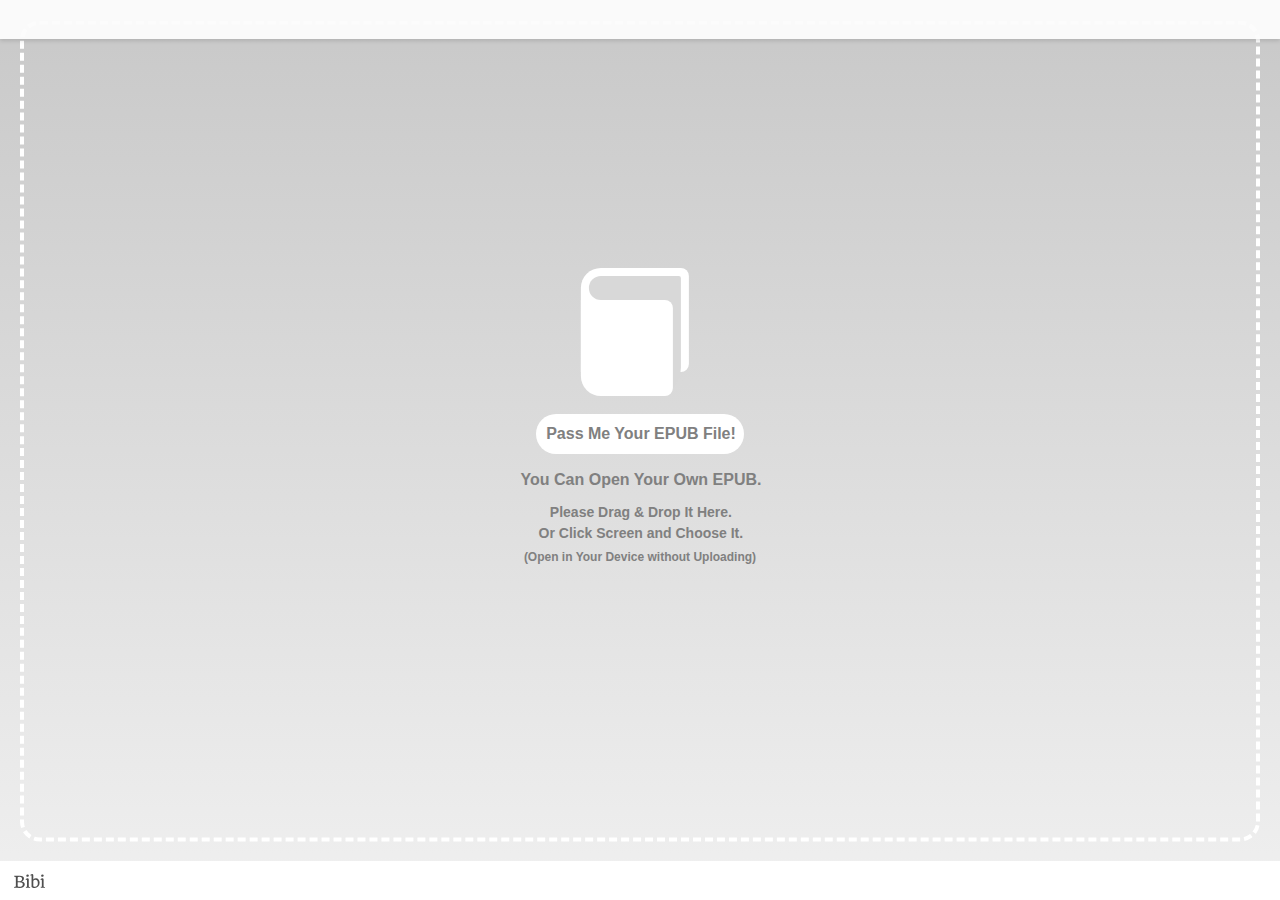
<file: bibi/index.html>
<!DOCTYPE html>



<html id="bibi">


	<head>

		<meta charset="utf-8" />
		<meta name="viewport" content="width=device-width, initial-scale=1.0, minimum-scale=1.0, maximum-scale=1.0" />
		<meta http-equiv="X-UA-Compatible" content="IE=edge" />

		<title>This E-Book is Published with Bibi | EPUB Reader on your website.</title>

		<!-- # Bibi | EPUB Reader on your website. : © Satoru Matsushima - https://bibi.epub.link or https://github.com/satorumurmur/bibi / Licensed under the MIT License - https://github.com/satorumurmur/bibi/blob/master/LICENSE -->

		<!-- 「わたしのことは『ビビ』と呼んでください。『ビビ』はわたしの名前なんです」 —— エレクトラ・パブリケーヌ『ビビのみぎくるぶし』 -->
		<!-- 「まあ！　それじゃあやっぱり、『ビビ』はわたしの“名前”だったのですね？」 —— ソフィア・パインアイランド『ビビさんたちのこと』 -->
		<!-- 「このあたりにビビさんという人がいると聞いて来たのですが、あなたですか？」 —— ビビ・ララルー『ポケットに眼鏡』 -->

		<link id="bibi-style" rel="stylesheet" href="resources/styles/bibi.css" />
		<link id="bibi-dress" rel="stylesheet" href="wardrobe/everyday/bibi.dress.css" />
		<script id="bibi-script" src="resources/scripts/bibi.js"></script>
		<script id="bibi-preset" src="presets/default.js" data-bibi-bookshelf=""></script>

	</head>


	<body data-bibi-book="">

		<div id="bibi-info">
			<h1>This E-Book is Published on the Web with Bibi | EPUB Reader on your website.</h1>
			<ul>
				<li><a href="https://bibi.epub.link">Bibi | EPUB Reader on your website. (Official Website / Japanese)</a></li>
				<li><a href="https://github.com/satorumurmur/bibi">Bibi on GitHub (English)</a></li>
			</ul>
		</div>

		<div id="bibi-book-data" data-bibi-book-mimetype="application/epub+zip" hidden="hidden">
		</div>

	</body>


</html>
</file>
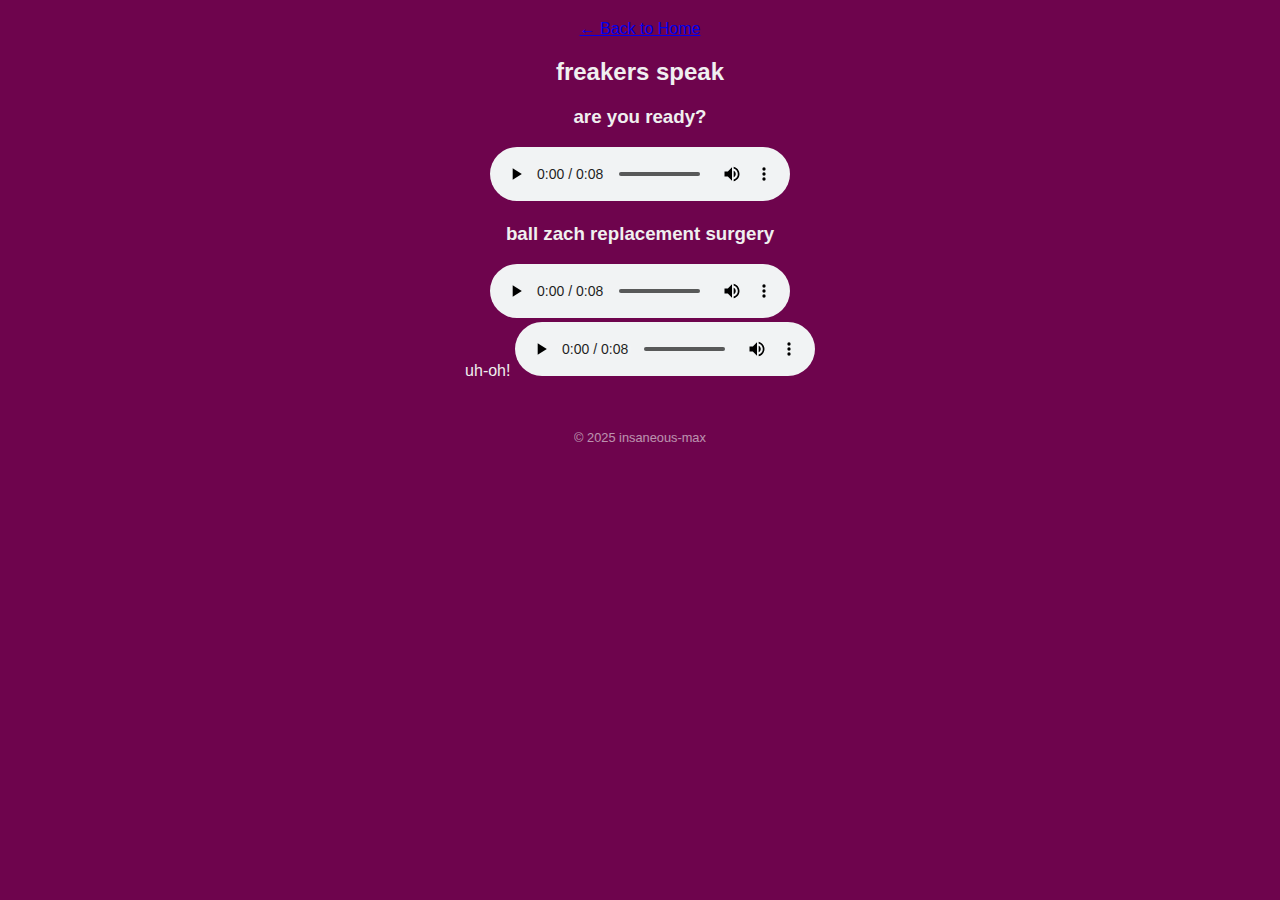
<file: audio.html>
<!DOCTYPE html>
<html lang="en">
<head>
    <meta charset="UTF-8">
    <meta name="viewport" content="width=device-width, initial-scale=1.0">
    <title>freakers speak</title>
    <link rel="stylesheet" href="style.css">
    <link rel="preconnect" href="https://fonts.googleapis.com">
    <link rel="preconnect" href="https://fonts.gstatic.com" crossorigin>
    <link href="https://fonts.googleapis.com/css2?family=Orbitron:wght@700&family=Source+Code+Pro&display=swap" rel="stylesheet">
</head>
<body>
    <nav>
        <a href="index.html">← Back to Home</a>
    </nav>
    
    <main>
        <div class="gallery-container">
            <h2>freakers speak</h2>
            <div class="audio-list">
                <div class="audio-item">
                    <h3>are you ready?</h3>
                    <audio controls>
                        <source src="audio/ballzachreplacementsurgery.mp3" type="audio/mp3">
                        Your browser does not support the audio tag.
                    </audio>
                </div>
                <div class="audio-item">
                    <h3> ball zach replacement surgery</h3>
                    <audio controls>
                        <source src="audio/doctorsorry.mp3" type="audio/mp3">
                        Your browser does not support the audio tag.
                    </audio>
                </div>
                <div class="audio-item"
                   <h4> uh-oh! </h4>
                   <audio controls>
                  <source src="audio/memoryeraseritis.mp3"
                  type=audio/mp3>
                   </audio>
        </div>
    </main>

    <footer>
        <p>&copy; 2025 insaneous-max</p>
    </footer>

</body>
</html>
</file>
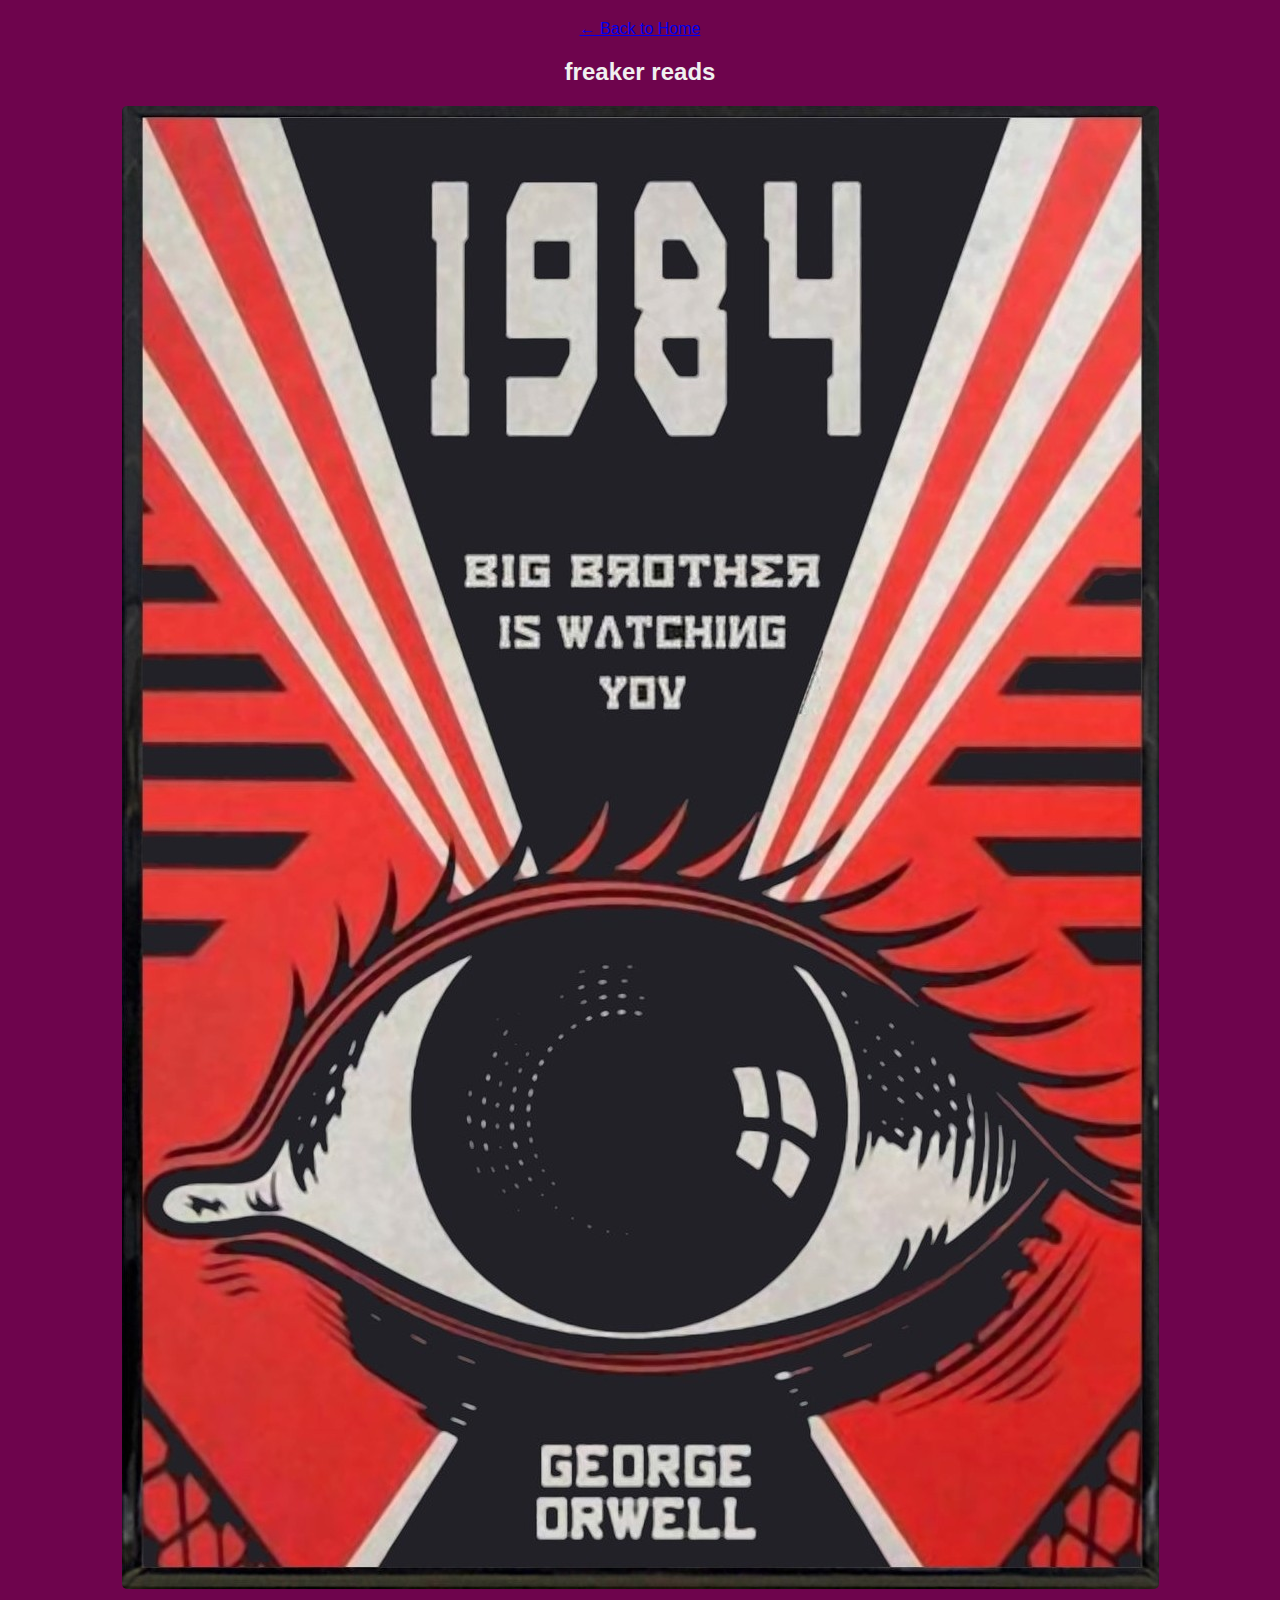
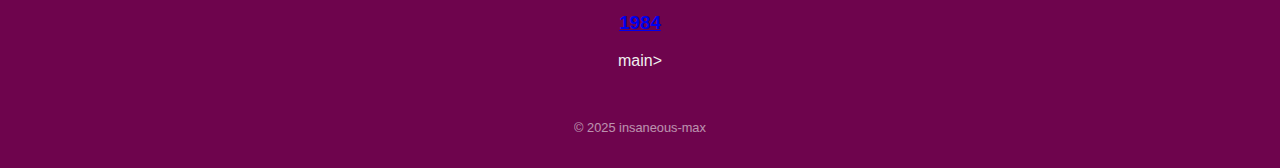
<file: epubs.html>
<!DOCTYPE html>
<html lang="en">
<head>
    <meta charset="UTF-8">
    <meta name="viewport" content="width=device-width, initial-scale=1.0">
    <title>freaker reads</title>
    <link rel="stylesheet" href="style.css">
    <link rel="preconnect" href="https://fonts.googleapis.com">
    <link rel="preconnect" href="https://fonts.gstatic.com" crossorigin>
    <link href="https://fonts.googleapis.com/css2?family=Orbitron:wght@700&family=Source+Code+Pro&display=swap" rel="stylesheet">
</head>
<body>
    <nav>
        <a href="index.html">← Back to Home</a>
    </nav>
    
    <main>
        <div class="gallery-container">
            <h2>freaker reads</h2>
            <div class="book-gallery">
                
                <a href="reader-1984.html" class="book-card">
                    <img src="images/1984-cover.jpg" alt="Cover of 1984">
                    <h3>1984</h3>
                </a>

                </div>
        </div>
    main>

    <footer>
        <p>&copy; 2025 insaneous-max</p>
    </footer>

</body>
</html>
</file>
<file: bibi/resources/styles/bibi.css>
@charset "utf-8";
/*!
 *
 *  # Bibi Style                                                 (℠)
 *
 *  * © Satoru Matsushima - https://bibi.epub.link or https://github.com/satorumurmur/bibi
 *  * Open source under the MIT License - https://github.com/satorumurmur/bibi/blob/master/LICENSE
 *
 *  * Including:
 *      - Material Icons : © Material Design Authors & Google Inc. - https://material.io/resources/icons / Licensed under the Apache License version 2.0 - https://www.apache.org/licenses/LICENSE-2.0.html
 *
 */
/*!
 * Material Icons by Material Design Authors / Google Inc. - https://material.io/icons
 * Licensed under the Apache License Version 2.0 - https://www.apache.org/licenses/LICENSE-2.0
 * // through a package maintained by Ravindra Marella. - https://marella.github.io/material-icons
 * // Licensed under the Apache License Version 2.0 - https://www.apache.org/licenses/LICENSE-2.0
 */@font-face{font-family:Material Icons;font-style:normal;font-weight:400;src:url(./fonts/MaterialIcons-Regular.eot);src:local("Material Icons"),local("MaterialIcons-Regular"),url(./fonts/MaterialIcons-Regular.woff2) format("woff2"),url(./fonts/MaterialIcons-Regular.woff) format("woff"),url(./fonts/MaterialIcons-Regular.ttf) format("truetype")}.material-icons{font-family:Material Icons;font-weight:400;font-style:normal;font-size:24px;display:inline-block;line-height:1;text-transform:none;letter-spacing:normal;word-wrap:normal;white-space:nowrap;direction:ltr;-webkit-font-smoothing:antialiased;text-rendering:optimizeLegibility;-moz-osx-font-smoothing:grayscale;-webkit-font-feature-settings:"liga";font-feature-settings:"liga"}/*!
 *
 *  # Bibi Style                                                 (℠)
 *
 */*{margin:0;padding:0;border:0;font-size:100%;font-weight:inherit;font-style:inherit}li{list-style:none outside}article,aside,figcaption,figure,footer,header,nav,section{display:block}.non-visual{display:block!important;position:absolute!important;overflow:hidden!important;margin:0!important;padding:0!important;border:0!important;left:0!important;top:0!important;width:0!important;height:0!important;background:transparent!important}.uppercase{text-transform:uppercase!important}html{overflow:hidden;position:absolute;top:0;right:0;bottom:auto;left:0;width:100%;height:100%;font-family:sans-serif;-webkit-font-smoothing:subpixel-antialiased;-webkit-text-size-adjust:100%;-webkit-user-select:none;-moz-user-select:none;-ms-user-select:none;user-select:none;overscroll-behavior-x:none;overscroll-behavior-y:none}html.welcome{overflow:scroll!important}html.InternetExplorer{position:static}html[data-bibi-cursor=bottom],html[data-bibi-cursor=left],html[data-bibi-cursor=right],html[data-bibi-cursor=top]{cursor:pointer}html.Blink{-ms-touch-action:none;touch-action:none}body{position:absolute;top:0;right:0;bottom:auto;left:0;overflow:hidden;width:100%;height:100%;-webkit-transition:opacity .25s ease;transition:opacity .25s ease}body *{-webkit-tap-highlight-color:rgba(255,255,255,0);-webkit-tap-highlight-color:transparent}body.InternetExplorer{position:static}div#bibi-catcher{display:none;position:absolute;z-index:101;top:0;right:0;bottom:0;left:0;margin:0;width:100%;height:100%;cursor:pointer;-webkit-transition:.125s cubic-bezier(.2,.8,.8,1.6);transition:.125s cubic-bezier(.2,.8,.8,1.6)}html.waiting-file div#bibi-catcher{display:block}div#bibi-catcher>.book-icon{z-index:10;top:auto;right:0;bottom:56%;left:0;margin:0 auto;-webkit-transform:translateX(-4%);transform:translateX(-4%)}div#bibi-catcher>.book-icon,div#bibi-catcher>.book-icon *{-webkit-transition:.125s cubic-bezier(.2,.8,.8,1.6);transition:.125s cubic-bezier(.2,.8,.8,1.6)}div#bibi-catcher>.pgroup{-webkit-box-sizing:border-box;box-sizing:border-box;position:absolute;z-index:100;top:44%;right:0;bottom:auto;left:0;margin:0 auto;width:100%;vertical-align:middle;text-align:center;display:-webkit-box;display:-ms-flexbox;display:flex;-webkit-box-orient:vertical;-webkit-box-direction:normal;-ms-flex-direction:column;flex-direction:column;-webkit-box-pack:start;-ms-flex-pack:start;justify-content:flex-start;-webkit-box-align:center;-ms-flex-align:center;align-items:center}div#bibi-catcher>.pgroup p em,div#bibi-catcher>.pgroup p small,div#bibi-catcher>.pgroup p span,div#bibi-catcher>.pgroup p strong{display:block;font-weight:700;-webkit-transition:.125s cubic-bezier(.2,.8,.8,1.6);transition:.125s cubic-bezier(.2,.8,.8,1.6)}div#bibi-catcher>.pgroup p strong{-webkit-box-sizing:border-box;box-sizing:border-box;margin-top:18px;padding:0 .5em;height:2.5em;line-height:2.5em;border-radius:1.25em;font-size:16px}div#bibi-catcher>.pgroup p em{margin-top:14px;font-size:16px;line-height:1.5}div#bibi-catcher>.pgroup p span{margin-top:10px;font-size:14px;line-height:1.5}div#bibi-catcher>.pgroup p small{margin-top:6px;font-size:12px}div#bibi-catcher>.pgroup[lang=en] p strong{text-indent:.125em}div#bibi-catcher>.pgroup[lang=en] p em,div#bibi-catcher>.pgroup[lang=en] p span{margin-right:-.125em}div#bibi-catcher>.pgroup[lang=ja] p strong{text-indent:.5em}div#bibi-catcher>.pgroup[lang=ja] p em{margin-right:-.67em;text-indent:-.67em}div#bibi-catcher>.pgroup[lang=ja] p span{margin-right:-.67em;text-indent:0}div#bibi-catcher>input{visibility:hidden}div#bibi-catcher:before{-webkit-box-sizing:border-box;box-sizing:border-box;z-index:1;top:0;margin:auto;-webkit-transition:.125s cubic-bezier(.2,.8,.8,1.6);transition:.125s cubic-bezier(.2,.8,.8,1.6)}div#bibi-catcher:after,div#bibi-catcher:before{content:"";display:block;position:absolute;right:0;bottom:0;left:0}div#bibi-catcher:after{z-index:0;width:100%}html:not(.iOS):not(.Android).dragenter div#bibi-catcher>.book-icon,html:not(.iOS):not(.Android) div#bibi-catcher:hover>.book-icon{-webkit-transform:translateX(-4%) rotate(-4deg);transform:translateX(-4%) rotate(-4deg)}html:not(.iOS):not(.Android).dragenter div#bibi-catcher>.pgroup p strong,html:not(.iOS):not(.Android) div#bibi-catcher:hover>.pgroup p strong{-webkit-transform:scale(1.05);transform:scale(1.05)}html.Android div#bibi-catcher:active>.book-icon,html.iOS div#bibi-catcher:active>.book-icon,html:not(.iOS):not(.Android) div#bibi-catcher:active>.book-icon{-webkit-transform:translateX(-4%) rotate(4deg);transform:translateX(-4%) rotate(4deg)}html.Android div#bibi-catcher:active>.pgroup p strong,html.iOS div#bibi-catcher:active>.pgroup p strong,html:not(.iOS):not(.Android) div#bibi-catcher:active>.pgroup p strong{-webkit-transform:scale(.95);transform:scale(.95)}div#bibi-poweredby{overflow:hidden;z-index:1000000;top:auto;left:0;margin:0 auto;width:100%;-webkit-transform-origin:50% 100%;transform-origin:50% 100%;-webkit-transform:scaleY(0);transform:scaleY(0);opacity:0;-webkit-transition:opacity .5s linear;transition:opacity .5s linear}div#bibi-poweredby,div#bibi-poweredby p a{-webkit-box-sizing:border-box;box-sizing:border-box;display:block;position:absolute;right:auto;bottom:0;font-size:14px}div#bibi-poweredby p a{top:0;left:4px;margin:auto 0;border-radius:2px;width:50.99631px;height:26px;line-height:26px;text-align:center;text-decoration:none;color:transparent;background:transparent}div#bibi-poweredby p a,div#bibi-poweredby p a:after,div#bibi-poweredby p a:before{-webkit-transition:.1s linear;transition:.1s linear}div#bibi-poweredby p a:after,div#bibi-poweredby p a:before{content:"";display:block;position:absolute;top:0;right:0;bottom:0;left:0;margin:0;width:100%;height:100%;background:transparent none no-repeat 50%;background-size:30.99631px 14px}div#bibi-poweredby p a:before{filter:url('data:image/svg+xml;charset=utf-8,<svg xmlns="http://www.w3.org/2000/svg"><filter id="filter"><feComponentTransfer color-interpolation-filters="sRGB"><feFuncR type="table" tableValues="1 0" /><feFuncG type="table" tableValues="1 0" /><feFuncB type="table" tableValues="1 0" /></feComponentTransfer></filter></svg>#filter');-webkit-filter:invert(100%);filter:invert(100%)}div#bibi-poweredby p a:after,div#bibi-poweredby p a:before{background-image:url([data-uri])}html.panel-opened div#bibi-poweredby,html.waiting-file div#bibi-poweredby,html.waiting div#bibi-poweredby{opacity:1;-webkit-transform:none;transform:none}div#bibi-info{overflow:hidden;width:0;height:0}div#bibi-style-checker{-webkit-writing-mode:vertical-rl;-epub-writing-mode:vertical-rl;-moz-writing-mode:vertical-rl;-ms-writing-mode:vertical-rl;-ms-writing-mode:tb-rl;writing-mode:vertical-rl;direction:ltr;position:absolute;z-index:0;font-size:16px;font-size:1rem;line-height:1em;white-space:nowrap;opacity:0}div#bibi-is-dev-mode{overflow:hidden;-webkit-box-sizing:border-box;box-sizing:border-box;display:-webkit-box;display:-ms-flexbox;display:flex;-webkit-box-orient:vertical;-webkit-box-direction:normal;-ms-flex-direction:column;flex-direction:column;-webkit-box-pack:center;-ms-flex-pack:center;justify-content:center;-webkit-box-align:center;-ms-flex-align:center;align-items:center;position:absolute;z-index:99999999999;top:0;right:0;bottom:0;left:0;margin:auto;padding:2em;width:300px;height:300px;border-radius:150px;font-weight:700;color:#fff;background:rgba(255,64,0,.9);pointer-events:text}div#bibi-is-dev-mode p{text-align:center;width:100%;line-height:1.5}div#bibi-is-dev-mode p:first-of-type{margin-top:-1em;padding-bottom:.4em;border-bottom:1px solid #fff;margin-bottom:.6em;font-size:18px}div#bibi-is-dev-mode p:first-of-type strong{display:block;width:100%}div#bibi-is-dev-mode p:first-of-type strong:first-of-type{font-size:.75em}div#bibi-is-dev-mode p:first-of-type strong:nth-of-type(2){text-transform:uppercase}div#bibi-is-dev-mode p:nth-of-type(2),div#bibi-is-dev-mode p:nth-of-type(3){font-size:14px}div#bibi-is-dev-mode p:nth-of-type(2) span,div#bibi-is-dev-mode p:nth-of-type(3) span{display:inline-block}div#bibi-is-dev-mode p:nth-of-type(3) code{display:block;margin:.5em auto 0;width:12em;height:2em;border-radius:.25em;font-size:16px;line-height:2em;background:rgba(0,0,0,.75)}div#bibi-is-dev-mode p:nth-of-type(4){display:-webkit-box;display:-ms-flexbox;display:flex;-webkit-box-orient:horizontal;-webkit-box-direction:normal;-ms-flex-direction:row;flex-direction:row;-webkit-box-pack:center;-ms-flex-pack:center;justify-content:center;-webkit-box-align:center;-ms-flex-align:center;align-items:center;position:absolute;top:auto;right:0;bottom:0;left:0;margin:0 auto;padding:.4em 0 .6em;width:100%;height:auto;font-weight:400;font-size:20px;cursor:pointer;background:hsla(0,0%,100%,0);-webkit-transition:.2s linear;transition:.2s linear}div#bibi-is-dev-mode p:nth-of-type(4):before{font-family:Material Icons;content:"highlight_off";line-height:1}div#bibi-is-dev-mode p:nth-of-type(4) em{padding:0 .5em 0 .25em;font-size:.75em;text-transform:uppercase}div#bibi-is-dev-mode p:nth-of-type(4):hover{color:#000;background:hsla(0,0%,100%,.9)}div#bibi-is-dev-mode{-webkit-transform:translateY(-200%) rotate(-1turn);transform:translateY(-200%) rotate(-1turn);opacity:0}div#bibi-is-dev-mode.show{-webkit-transition:1s cubic-bezier(.5,0,0,1.5);transition:1s cubic-bezier(.5,0,0,1.5);-webkit-transform:none;transform:none;opacity:1}div#bibi-is-dev-mode.hide{-webkit-transition:1s cubic-bezier(1,0,0,1);transition:1s cubic-bezier(1,0,0,1);-webkit-transform:translateY(800%) rotate(1turn);transform:translateY(800%) rotate(1turn);opacity:0}div#__bs_notify__{-webkit-box-sizing:border-box!important;box-sizing:border-box!important;display:table-cell!important;position:fixed!important;top:0!important;right:0!important;bottom:0!important;left:0!important;margin:auto!important;border-radius:1.5em!important;padding:0!important;width:16em!important;height:3em!important;line-height:3em!important;font-size:14px!important;font-weight:700!important;text-indent:-.25em!important;text-shadow:0 0 2px #000!important;background:rgba(0,0,0,.5)!important}main#bibi-main{overflow:hidden;-webkit-overflow-scrolling:touch;position:absolute;z-index:1;width:100%;background:transparent;-webkit-transition:-webkit-transform .1s ease;transition:-webkit-transform .1s ease;transition:transform .1s ease;transition:transform .1s ease,-webkit-transform .1s ease;-webkit-transform-origin:50% 50%;transform-origin:50% 50%;will-change:scroll-position,padding,transform}html.book-full-height main#bibi-main{height:100%}html.view-paged main#bibi-main{overflow:hidden}html.view-horizontal main#bibi-main{overflow-x:scroll;overflow-y:hidden}html.view-vertical main#bibi-main{overflow-x:hidden;overflow-y:scroll}html.appearance-horizontal main#bibi-main{top:0;right:-100%;bottom:auto;left:-100%;margin:auto}html.appearance-vertical main#bibi-main{top:-100%;right:auto;bottom:-100%;left:0;margin:auto}div#bibi-main-book{-webkit-box-sizing:content-box;box-sizing:content-box;display:-webkit-box;display:-ms-flexbox;display:flex;-ms-flex-wrap:nowrap;flex-wrap:nowrap;-webkit-box-pack:justify;-ms-flex-pack:justify;justify-content:space-between;position:relative;z-index:1;width:100%;height:100%;-webkit-transition:opacity .15s ease,-webkit-transform .5s ease-in-out;transition:opacity .15s ease,-webkit-transform .5s ease-in-out;transition:transform .5s ease-in-out,opacity .15s ease;transition:transform .5s ease-in-out,opacity .15s ease,-webkit-transform .5s ease-in-out;will-change:width,height,opacity}html.spread-ltr div#bibi-main-book{-webkit-box-orient:horizontal;-webkit-box-direction:normal;-ms-flex-direction:row;flex-direction:row}html.spread-rtl div#bibi-main-book{-webkit-box-orient:horizontal;-webkit-box-direction:reverse;-ms-flex-direction:row-reverse;flex-direction:row-reverse}html.spread-ttb div#bibi-main-book{-webkit-box-orient:vertical;-webkit-box-direction:normal;-ms-flex-direction:column;flex-direction:column}html.changing-view div#bibi-main-book,html.resizing div#bibi-main-book{visibility:hidden}div.spread-box{-webkit-box-sizing:border-box;box-sizing:border-box;-ms-flex-negative:0;flex-shrink:0;position:relative}html.spread-horizontal div.spread-box{height:100%}html.spread-vertical div.spread-box{width:100%}html.book-pre-paginated.view-paged.spread-horizontal div.spread-box{min-width:100vw}html.view-paged.spread-vertical div.spread-box{min-height:100vh}div.spread{-webkit-box-sizing:border-box;box-sizing:border-box;overflow:hidden;position:absolute;top:0;right:0;bottom:0;left:0;margin:auto;display:-webkit-box;display:-ms-flexbox;display:flex;-ms-flex-wrap:nowrap;flex-wrap:nowrap;-webkit-box-pack:start;-ms-flex-pack:start;justify-content:flex-start;-webkit-box-align:center;-ms-flex-align:center;align-items:center}html.page-ltr div.spread{-webkit-box-orient:horizontal;-webkit-box-direction:normal;-ms-flex-direction:row;flex-direction:row}html.page-rtl div.spread{-webkit-box-orient:horizontal;-webkit-box-direction:reverse;-ms-flex-direction:row-reverse;flex-direction:row-reverse}html.view-vertical div.spread-box:not(.spreaded) div.spread{-webkit-box-orient:vertical;-webkit-box-direction:normal;-ms-flex-direction:column;flex-direction:column}div.spread-box.single-item-spread-after div.spread{-webkit-box-pack:end;-ms-flex-pack:end;justify-content:flex-end}div.spread-box.single-item-spread-center div.spread{-webkit-box-pack:center;-ms-flex-pack:center;justify-content:center}div.item-box,div.spread-box.reflowable div.spread{background:#fff}div.item-box{-webkit-box-sizing:border-box;box-sizing:border-box;-ms-flex-negative:0;flex-shrink:0;position:relative;overflow:hidden}div.item-box.reflowable{display:-webkit-box;display:-ms-flexbox;display:flex;-ms-flex-wrap:nowrap;flex-wrap:nowrap;-webkit-box-pack:justify;-ms-flex-pack:justify;justify-content:space-between;-webkit-box-align:center;-ms-flex-align:center;align-items:center}html.spread-ltr div.item-box.reflowable{-webkit-box-orient:horizontal;-webkit-box-direction:normal;-ms-flex-direction:row;flex-direction:row}html.spread-rtl div.item-box.reflowable{-webkit-box-orient:horizontal;-webkit-box-direction:reverse;-ms-flex-direction:row-reverse;flex-direction:row-reverse}html.spread-ttb div.item-box.reflowable{-webkit-box-orient:vertical;-webkit-box-direction:normal;-ms-flex-direction:column;flex-direction:column}html.book-pre-paginated div.item-box:after{content:"";display:block;position:absolute;z-index:1;top:0;right:0;bottom:0;left:0;margin:auto;opacity:0;-webkit-transition:opacity 1s ease-in;transition:opacity 1s ease-in}html.book-pre-paginated div.item-box:not(.placeholder):not(.loaded):after{opacity:1}iframe.item,span.page{-webkit-box-sizing:content-box;box-sizing:content-box;display:block}iframe.item{position:absolute;z-index:10;top:0;right:0;bottom:0;left:0;margin:0;padding:0;border:0;line-height:1;vertical-align:top;background:transparent;-webkit-transform-origin:0 0;transform-origin:0 0;opacity:1}html.zoomed-in iframe.item{will-change:transform}html.transforming iframe.item{will-change:none!important}div.item-box:not(.loaded) iframe.item{visibility:hidden;opacity:0}div.spread-box.current iframe.item{-webkit-transition:opacity .1s linear;transition:opacity .1s linear}span.page{z-index:1;width:100%;height:100%}div.item-box.reflowable span.page{position:relative}div.item-box.pre-paginated span.page{position:absolute;top:0;right:0;bottom:0;left:0}div#bibi-menu{position:absolute;z-index:100000;top:0;right:0;bottom:auto;left:0;right:auto;margin:0;width:100%;background:transparent}div#bibi-menu,div#bibi-menu ul{-webkit-transition:.125s linear;transition:.125s linear}html.waiting-file div#bibi-menu,html.without-menubar div#bibi-menu{display:none!important}div#bibi-menu-l,div#bibi-menu-r{-webkit-box-sizing:border-box;box-sizing:border-box;z-index:1;height:100%;color:#fff;-webkit-transition:opacity .75s linear;transition:opacity .75s linear}div#bibi-menu-l,div#bibi-menu-l ul,div#bibi-menu-r,div#bibi-menu-r ul{display:-webkit-box;display:-ms-flexbox;display:flex;-webkit-box-pack:start;-ms-flex-pack:start;justify-content:flex-start;-webkit-box-align:start;-ms-flex-align:start;align-items:start;position:relative}div#bibi-menu-l ul,div#bibi-menu-l ul.sticky,div#bibi-menu-r ul,div#bibi-menu-r ul.sticky{opacity:0}div#bibi-menu-l ul:before,div#bibi-menu-r ul:before{content:"";display:block;position:absolute}div#bibi-menu-l ul li,div#bibi-menu-r ul li{position:relative;z-index:1}div#bibi-menu-l ul li.hover,div#bibi-menu-l ul li:active,div#bibi-menu-r ul li.hover,div#bibi-menu-r ul li:active{z-index:10}div#bibi-menu-l ul li .bibi-button span.bibi-button-label,div#bibi-menu-r ul li .bibi-button span.bibi-button-label{font-size:0;color:transparent}div#bibi-menu.hover div#bibi-menu-l ul,div#bibi-menu.hover div#bibi-menu-l ul.sticky,div#bibi-menu.hover div#bibi-menu-r ul,div#bibi-menu.hover div#bibi-menu-r ul.sticky,html.menu-opened div#bibi-menu-l ul,html.menu-opened div#bibi-menu-l ul.sticky,html.menu-opened div#bibi-menu-r ul,html.menu-opened div#bibi-menu-r ul.sticky,html.panel-opened div#bibi-menu-l ul,html.panel-opened div#bibi-menu-l ul.sticky,html.panel-opened div#bibi-menu-r ul,html.panel-opened div#bibi-menu-r ul.sticky,html.subpanel-opened div#bibi-menu-l ul,html.subpanel-opened div#bibi-menu-l ul.sticky,html.subpanel-opened div#bibi-menu-r ul,html.subpanel-opened div#bibi-menu-r ul.sticky,html.waiting div#bibi-menu-l ul,html.waiting div#bibi-menu-l ul.sticky,html.waiting div#bibi-menu-r ul,html.waiting div#bibi-menu-r ul.sticky,html:not(.book-full-height) div#bibi-menu-l ul,html:not(.book-full-height) div#bibi-menu-l ul.sticky,html:not(.book-full-height) div#bibi-menu-r ul,html:not(.book-full-height) div#bibi-menu-r ul.sticky{opacity:1}div#bibi-menu-l ul.bibi-buttongroup-tiled li:not(:first-child):not(:last-child) .bibi-button .bibi-button-iconbox .bibi-icon,div#bibi-menu-r ul.bibi-buttongroup-tiled li:not(:first-child):not(:last-child) .bibi-button .bibi-button-iconbox .bibi-icon{border-radius:0}div#bibi-menu-l{float:left}div#bibi-menu-l,div#bibi-menu-l ul{-webkit-box-orient:horizontal;-webkit-box-direction:normal;-ms-flex-direction:row;flex-direction:row}div#bibi-menu-l ul:first-child:before{display:none}div#bibi-menu-l ul:not(:first-child):before{left:0}div#bibi-menu-l ul li:first-child{margin-left:0}div#bibi-menu-l ul.bibi-buttongroup-tiled li{margin-left:-1px!important}div#bibi-menu-l ul.bibi-buttongroup-tiled li:first-child:not(:last-child) .bibi-button .bibi-button-iconbox .bibi-icon{border-top-right-radius:0;border-bottom-right-radius:0}div#bibi-menu-l ul.bibi-buttongroup-tiled li:last-child:not(:first-child) .bibi-button .bibi-button-iconbox .bibi-icon{border-top-left-radius:0;border-bottom-left-radius:0}div#bibi-menu-r{float:right}div#bibi-menu-r,div#bibi-menu-r ul{-webkit-box-orient:horizontal;-webkit-box-direction:reverse;-ms-flex-direction:row-reverse;flex-direction:row-reverse}div#bibi-menu-r ul:first-child:before{display:none}div#bibi-menu-r ul:not(:first-child):before{right:0}div#bibi-menu-r ul li:first-child{margin-right:0}div#bibi-menu-r ul.bibi-buttongroup-tiled li{margin-right:-1px!important}div#bibi-menu-r ul.bibi-buttongroup-tiled li:first-child:not(:last-child) .bibi-button .bibi-button-iconbox .bibi-icon{border-top-left-radius:0;border-bottom-left-radius:0}div#bibi-menu-r ul.bibi-buttongroup-tiled li:last-child:not(:first-child) .bibi-button .bibi-button-iconbox .bibi-icon{border-top-right-radius:0;border-bottom-right-radius:0}html.book-pre-paginated ul#bibi-buttongroup_font-size,html.waiting ul#bibi-buttongroup_font-size,html.waiting ul#bibi-buttongroup_loupe{display:none}div#bibi-slider{overscroll-behavior-x:none;overscroll-behavior-y:none;overflow:hidden;position:relative;position:absolute;z-index:10000;cursor:pointer;will-change:height}div#bibi-slider,div#bibi-slider:after{-webkit-box-sizing:border-box;box-sizing:border-box;display:block}div#bibi-slider:after{content:"";position:absolute;z-index:0;border-style:solid;border-width:0;width:100%;height:100%}html.appearance-horizontal div#bibi-slider{top:auto;right:0;bottom:0;left:0;width:100%;height:15px}html.appearance-horizontal div#bibi-slider:after{border-top-width:1px}html.appearance-horizontal.panel-opened div#bibi-slider{height:0}html.appearance-vertical div#bibi-slider{top:0;right:0;bottom:0;left:auto;width:15px;height:100%}html.appearance-vertical div#bibi-slider:after{border-left-width:1px}html.appearance-vertical.panel-opened div#bibi-slider{width:0}html.slider-opened div#bibi-slider{overflow:visible}html.busy div#bibi-slider,html.slider-sliding div#bibi-slider{-webkit-transition:none;transition:none}div#bibi-slider:not(.bibi-slider-with-history) div#bibi-slider-history,html.busy div#bibi-slider,html.panel-opened div#bibi-slider,html.waiting div#bibi-slider{display:none}html:not(.slider-opened) div#bibi-slider-history{-webkit-transform:scale(0);transform:scale(0)}div#bibi-slider-history .bibi-buttongroup .bibi-buttonbox .bibi-button#bibi-slider-history-button{position:absolute;z-index:1;margin:auto}html.appearance-vertical div#bibi-slider-history .bibi-buttongroup .bibi-buttonbox .bibi-button#bibi-slider-history-button{left:0;right:0;bottom:auto}html.appearance-horizontal div#bibi-slider-history .bibi-buttongroup .bibi-buttonbox .bibi-button#bibi-slider-history-button{top:0;bottom:0}html.appearance-ltr div#bibi-slider-history .bibi-buttongroup .bibi-buttonbox .bibi-button#bibi-slider-history-button{right:auto}html.appearance-rtl div#bibi-slider-history .bibi-buttongroup .bibi-buttonbox .bibi-button#bibi-slider-history-button{left:auto}div#bibi-slider-history .bibi-buttongroup .bibi-buttonbox .bibi-button#bibi-slider-history-button span.bibi-button-label{position:absolute;top:0;right:0;bottom:0;left:0;overflow:hidden;width:0;height:0;color:transparent}div#bibi-slider-thumb{display:block;-webkit-box-sizing:border-box;box-sizing:border-box;position:absolute;z-index:100000;margin:auto;background:transparent;will-change:width,height,transform,left,top}html.appearance-horizontal div#bibi-slider-thumb{top:0;bottom:0;height:8px}html.appearance-vertical div#bibi-slider-thumb{left:0;right:0;width:8px}html.slider-opened.appearance-horizontal div#bibi-slider-thumb{height:100%;cursor:col-resize}html.slider-opened.appearance-vertical div#bibi-slider-thumb{width:100%;cursor:row-resize}div#bibi-slider-thumb:after,div#bibi-slider-thumb:before{content:"";display:block;-webkit-box-sizing:border-box;box-sizing:border-box;position:absolute;z-index:10;margin:auto}div#bibi-slider-thumb:before{top:-8px;right:-8px;bottom:-8px;left:-8px;width:100%;height:100%;border-radius:4px}html.appearance-horizontal div#bibi-slider-thumb:before{min-width:8px}html.appearance-vertical div#bibi-slider-thumb:before{min-height:8px}html.slider-opened div#bibi-slider-thumb:before,html:not(.slider-opened) div#bibi-slider-thumb:after{-webkit-transform:scale(0);transform:scale(0);opacity:0}div#bibi-slider-rail,div#bibi-slider-rail-groove,div#bibi-slider-rail-progress{-webkit-box-sizing:border-box;box-sizing:border-box;position:absolute;pointer-events:none;-webkit-transition:background-color .33s linear;transition:background-color .33s linear}div#bibi-slider-rail{z-index:10000;top:0;right:0;bottom:0;left:0;margin:auto}html.appearance-horizontal div#bibi-slider-rail{width:100%;height:0}html.appearance-vertical div#bibi-slider-rail{width:0;height:100%}div#bibi-slider-rail-groove,div#bibi-slider-rail-progress{width:0;height:0}html.appearance-horizontal div#bibi-slider-rail-groove,html.appearance-vertical div#bibi-slider-rail-groove{top:-100%;right:-100%;bottom:-100%;left:-100%;margin:auto}div#bibi-slider-rail-progress{will-change:width,height}html.appearance-rtl div#bibi-slider-rail-progress{top:-100%;right:0;bottom:-100%;left:auto;margin:auto 0;-webkit-transform-origin:100% 50%;transform-origin:100% 50%}html.appearance-ltr div#bibi-slider-rail-progress{top:-100%;right:auto;bottom:-100%;left:0;margin:auto 0;-webkit-transform-origin:0 50%;transform-origin:0 50%}html.appearance-ttb div#bibi-slider-rail-progress{top:0;right:-100%;bottom:auto;left:-100%;margin:0 auto;-webkit-transform-origin:50% 0;transform-origin:50% 0}div#bibi-slider-edgebar-box{-webkit-box-sizing:border-box;box-sizing:border-box;position:absolute;top:0;right:0;bottom:0;left:0;z-index:10;margin:auto;background:transparent;will-change:width,height}html.appearance-horizontal div#bibi-slider-edgebar-box{top:1px;right:0;bottom:auto;left:0;height:calc(100% - 1px);width:calc(100% - 8px)}html.appearance-vertical div#bibi-slider-edgebar-box{top:0;right:auto;bottom:0;left:1px;width:calc(100% - 1px);height:calc(100% - 8px)}html.slider-opened.appearance-horizontal div#bibi-slider-edgebar-box{bottom:auto}html.slider-opened.appearance-ltr div#bibi-slider-edgebar-box{right:auto}html.slider-opened.appearance-rtl div#bibi-slider-edgebar-box{left:auto}html.slider-opened.appearance-vertical div#bibi-slider-edgebar-box{right:auto;bottom:auto}div#bibi-slider-edgebar{z-index:10;right:0;bottom:0;left:0;height:100%;margin:auto;will-change:width,height}div#bibi-notifier,div#bibi-slider-edgebar{-webkit-box-sizing:border-box;box-sizing:border-box;position:absolute;top:0;width:100%}div#bibi-notifier{display:-webkit-box;display:-ms-flexbox;display:flex;-webkit-box-pack:center;-ms-flex-pack:center;justify-content:center;-webkit-box-align:center;-ms-flex-align:center;align-items:center;z-index:100000000;padding:0 8px;-webkit-transition:.15s linear;transition:.15s linear;-webkit-transform-origin:50% 0;transform-origin:50% 0}div#bibi-notifier p{font-size:12px;line-height:1.25;font-weight:700}div#bibi-notifier p small{font-size:.875em}div#bibi-notifier{opacity:0;-webkit-transform:translateY(-100%);transform:translateY(-100%);-webkit-transition:.2s linear;transition:.2s linear}html.notifier-shown div#bibi-notifier{opacity:1;-webkit-transform:none;transform:none;-webkit-transition:.15s linear;transition:.15s linear}div#bibi-veil{-webkit-box-sizing:border-box;box-sizing:border-box;overflow:hidden;display:block;position:absolute;z-index:100;left:0;top:0;width:100%;height:100%;font-size:15px;opacity:1;-webkit-transition:.5s ease-in;transition:.5s ease-in}div#bibi-veil.closed{opacity:0;-webkit-transition:.5s ease-out;transition:.5s ease-out}html.appearance-ltr div#bibi-veil.closed{-webkit-transform:translateX(-240%);transform:translateX(-240%)}html.appearance-rtl div#bibi-veil.closed{-webkit-transform:translateX(240%);transform:translateX(240%)}html.appearance-ttb div#bibi-veil.closed{-webkit-transform:translateY(-240%);transform:translateY(-240%)}div#bibi-veil:after,div#bibi-veil:before{content:"";display:block;position:absolute;z-index:0;left:0;right:0;width:100%}div#bibi-veil:before{top:0}div#bibi-veil:after{bottom:0}p#bibi-veil-byebye{display:-webkit-box;display:-ms-flexbox;display:flex;-webkit-box-orient:vertical;-webkit-box-direction:normal;-ms-flex-direction:column;flex-direction:column;-webkit-box-pack:center;-ms-flex-pack:center;justify-content:center;-webkit-box-align:center;-ms-flex-align:center;align-items:center;-webkit-box-sizing:border-box;box-sizing:border-box;position:absolute;z-index:100;top:0;right:0;bottom:0;left:0;margin:auto;padding:10px;border-radius:20px;width:240px;height:240px;max-width:calc(100% - 20px);line-height:1.75;text-align:center;font-size:14px;font-weight:700}p#bibi-veil-byebye a{color:inherit;-webkit-transition:.2s linear;transition:.2s linear}p#bibi-veil-byebye a:hover{color:#d8d8d8;-webkit-transition:.1s linear;transition:.1s linear}p#bibi-veil-byebye span{display:block;position:relative}p#bibi-veil-byebye>span+span{margin-top:1.5em;padding-top:1.5em}p#bibi-veil-byebye>span+span:before{content:"";display:block;position:absolute;top:0;right:0;bottom:auto;left:0;margin:auto;width:2em;height:1px;background:hsla(0,0%,100%,.5)}p#bibi-veil-play{display:none;-webkit-box-pack:end;-ms-flex-pack:end;justify-content:flex-end;-webkit-box-align:center;-ms-flex-align:center;align-items:center;-webkit-box-sizing:border-box;box-sizing:border-box;position:absolute;z-index:10;top:0;right:0;bottom:0;left:0;margin:0;padding:8px;width:100%;height:100%;cursor:pointer;-webkit-transition:.2s ease-out;transition:.2s ease-out}html.waiting p#bibi-veil-play{display:-webkit-box;display:-ms-flexbox;display:flex}p#bibi-veil-play:before{position:relative;z-index:10;-webkit-transition:.2s cubic-bezier(.2,.8,.8,1.6);transition:.2s cubic-bezier(.2,.8,.8,1.6)}html.appearance-ttb p#bibi-veil-play,p#bibi-veil-play{-webkit-box-orient:vertical;-webkit-box-direction:normal;-ms-flex-direction:column;flex-direction:column}html.appearance-ttb p#bibi-veil-play:before,p#bibi-veil-play:before{-webkit-transform:translateY(0) scale(1) rotate(90deg);transform:translateY(0) scale(1) rotate(90deg)}html.appearance-ttb p#bibi-veil-play:hover:before,p#bibi-veil-play:hover:before{-webkit-transform:translateY(-5%) scale(1.1) rotate(90deg);transform:translateY(-5%) scale(1.1) rotate(90deg)}html.appearance-ttb p#bibi-veil-play:active:before,p#bibi-veil-play:active:before{-webkit-transform:translateY(10%) scale(1.1) rotate(90deg);transform:translateY(10%) scale(1.1) rotate(90deg)}html.appearance-rtl p#bibi-veil-play{-webkit-box-orient:horizontal;-webkit-box-direction:reverse;-ms-flex-direction:row-reverse;flex-direction:row-reverse}html.appearance-rtl p#bibi-veil-play:before{-webkit-transform:translateX(0) scale(1) rotate(180deg);transform:translateX(0) scale(1) rotate(180deg)}html.appearance-rtl p#bibi-veil-play:hover:before{-webkit-transform:translateX(5%) scale(1.1) rotate(180deg);transform:translateX(5%) scale(1.1) rotate(180deg)}html.appearance-rtl p#bibi-veil-play:active:before{-webkit-transform:translateX(-10%) scale(1.1) rotate(180deg);transform:translateX(-10%) scale(1.1) rotate(180deg)}html.appearance-ltr p#bibi-veil-play{-webkit-box-orient:horizontal;-webkit-box-direction:normal;-ms-flex-direction:row;flex-direction:row}html.appearance-ltr p#bibi-veil-play:before{-webkit-transform:translateX(0) scale(1) rotate(0);transform:translateX(0) scale(1) rotate(0)}html.appearance-ltr p#bibi-veil-play:hover:before{-webkit-transform:translateX(-5%) scale(1.1) rotate(0);transform:translateX(-5%) scale(1.1) rotate(0)}html.appearance-ltr p#bibi-veil-play:active:before{-webkit-transform:translateX(10%) scale(1.1) rotate(0);transform:translateX(10%) scale(1.1) rotate(0)}div#bibi-veil-cover{overflow:hidden;position:absolute;z-index:1;top:auto;right:0;bottom:0;left:0;-webkit-box-sizing:border-box;box-sizing:border-box;border:solid transparent;width:100%;opacity:0;-webkit-transition:opacity .5s linear;transition:opacity .5s linear;background:transparent no-repeat 50%;background-size:contain}html.book-full-height div#bibi-veil-cover{height:100%}div#bibi-veil-cover.with-cover-image,div#bibi-veil-cover.without-cover-image{opacity:1}div#bibi-veil-cover.with-cover-image p{opacity:0}div#bibi-veil-cover.without-cover-image .book-icon,div#bibi-veil-cover.without-cover-image p{margin:0 auto}div#bibi-veil-cover.without-cover-image .book-icon{position:absolute;left:0;right:0;bottom:41%;z-index:1}div#bibi-veil-cover.without-cover-image p{position:absolute;z-index:2;top:59%;right:0;bottom:auto;left:0;width:100%;height:4em;line-height:1.2;font-size:14px;text-align:center}div#bibi-veil-cover.without-cover-image p>em,div#bibi-veil-cover.without-cover-image p>small,div#bibi-veil-cover.without-cover-image p>span,div#bibi-veil-cover.without-cover-image p>strong{display:block}div#bibi-veil-cover.without-cover-image p>strong{margin-top:1em;font-size:1.28571em;font-weight:700}div#bibi-veil-cover.without-cover-image p>em{margin-top:.75em;font-size:1em}div#bibi-veil-cover.without-cover-image p>small,div#bibi-veil-cover.without-cover-image p>span{margin-top:.75em;font-size:.85714em}div#bibi-veil-cover.without-cover-image.waiting-for-unzipping .book-icon{opacity:.75}div#bibi-help{-webkit-box-sizing:border-box;box-sizing:border-box;display:none;position:absolute;z-index:10000000;top:auto;right:auto;left:0;margin:0;padding:0 8px 0 56px;width:100%;opacity:0;-webkit-transition:.2s linear;transition:.2s linear;bottom:0}div#bibi-help p{text-align:center;font-size:12px;font-weight:700}div#bibi-help p small{font-size:.875em}div#bibi-help.active{display:block}div#bibi-help.active.shown{opacity:1}div#bibi-panel{-webkit-box-sizing:border-box;box-sizing:border-box;overflow:hidden;z-index:1000;position:absolute;left:0;top:0;width:100%;height:100%;opacity:0;-webkit-transition:.15s ease-out;transition:.15s ease-out;-webkit-transform:translateY(-100%);transform:translateY(-100%)}html.panel-opened div#bibi-panel{-webkit-transform:none;transform:none;opacity:1;-webkit-transition:.15s ease-in;transition:.15s ease-in;-webkit-user-select:text;-moz-user-select:text;-ms-user-select:text;user-select:text}div#bibi-panel:after,div#bibi-panel:before{content:"";display:block;position:absolute;z-index:99999999999;left:0;right:0;width:100%}div#bibi-panel:before{top:0}div#bibi-panel:after{bottom:0}div#bibi-panel-bookinfo{-webkit-box-sizing:border-box;box-sizing:border-box;position:relative;width:100%;-webkit-overflow-scrolling:touch}html.nav-ttb div#bibi-panel-bookinfo{overflow-x:hidden;overflow-y:auto;-webkit-writing-mode:horizontal-tb;-epub-writing-mode:horizontal-tb;-moz-writing-mode:horizontal-tb;-ms-writing-mode:horizontal-tb;-ms-writing-mode:lr-tb;writing-mode:horizontal-tb;direction:ltr}html.nav-rtl div#bibi-panel-bookinfo{overflow-x:auto;overflow-y:hidden;-webkit-writing-mode:vertical-rl;-epub-writing-mode:vertical-rl;-moz-writing-mode:vertical-rl;-ms-writing-mode:vertical-rl;-ms-writing-mode:tb-rl;writing-mode:vertical-rl;direction:ltr}div#bibi-panel-bookinfo-navigation{-webkit-box-sizing:border-box;box-sizing:border-box}html.nav-ttb div#bibi-panel-bookinfo-navigation>:first-child,html.nav-ttb div#bibi-panel-bookinfo-navigation>:first-child>:first-child,html.nav-ttb div#bibi-panel-bookinfo-navigation>:first-child>:first-child>:first-child{margin-top:0!important}html.nav-rtl div#bibi-panel-bookinfo-navigation>:first-child,html.nav-rtl div#bibi-panel-bookinfo-navigation>:first-child>:first-child,html.nav-rtl div#bibi-panel-bookinfo-navigation>:first-child>:first-child>:first-child{margin-right:0!important}html.nav-rtl div#bibi-panel-bookinfo-navigation span.tcy{-webkit-text-combine:horizontal;text-combine:horizontal;-ms-text-combine-horizontal:all;text-combine-horizontal:all;text-combine-upright:all}div#bibi-panel-bookinfo-navigation nav{line-height:1.2;font-size:20px}html.nav-ttb div#bibi-panel-bookinfo-navigation nav{margin:2em 0 1em}html.nav-rtl div#bibi-panel-bookinfo-navigation nav{margin:0 2em 0 1em}div#bibi-panel-bookinfo-navigation nav h1,div#bibi-panel-bookinfo-navigation nav h2,div#bibi-panel-bookinfo-navigation nav h3,div#bibi-panel-bookinfo-navigation nav h4,div#bibi-panel-bookinfo-navigation nav h5,div#bibi-panel-bookinfo-navigation nav h6{font-weight:700}html.nav-ttb div#bibi-panel-bookinfo-navigation nav h1,html.nav-ttb div#bibi-panel-bookinfo-navigation nav h2,html.nav-ttb div#bibi-panel-bookinfo-navigation nav h3,html.nav-ttb div#bibi-panel-bookinfo-navigation nav h4,html.nav-ttb div#bibi-panel-bookinfo-navigation nav h5,html.nav-ttb div#bibi-panel-bookinfo-navigation nav h6{margin:0 0 1em}html.nav-rtl div#bibi-panel-bookinfo-navigation nav h1,html.nav-rtl div#bibi-panel-bookinfo-navigation nav h2,html.nav-rtl div#bibi-panel-bookinfo-navigation nav h3,html.nav-rtl div#bibi-panel-bookinfo-navigation nav h4,html.nav-rtl div#bibi-panel-bookinfo-navigation nav h5,html.nav-rtl div#bibi-panel-bookinfo-navigation nav h6{margin:0 0 0 1em}div#bibi-panel-bookinfo-navigation nav small{font-size:.8em}html.nav-ttb div#bibi-panel-bookinfo-navigation nav br+small{margin:0 0 0 2em}html.nav-rtl div#bibi-panel-bookinfo-navigation nav br+small{margin:2em 0 0}div#bibi-panel-bookinfo-navigation nav ol,div#bibi-panel-bookinfo-navigation nav ul{font-size:.9em}html.nav-ttb div#bibi-panel-bookinfo-navigation nav ol,html.nav-ttb div#bibi-panel-bookinfo-navigation nav ul{margin:0 0 1em}html.nav-rtl div#bibi-panel-bookinfo-navigation nav ol,html.nav-rtl div#bibi-panel-bookinfo-navigation nav ul{margin:0 0 0 1em}html.nav-ttb div#bibi-panel-bookinfo-navigation nav ol li,html.nav-ttb div#bibi-panel-bookinfo-navigation nav ul li{margin:1em 0 0}html.nav-rtl div#bibi-panel-bookinfo-navigation nav ol li,html.nav-rtl div#bibi-panel-bookinfo-navigation nav ul li{margin:0 1em 0 0}div#bibi-panel-bookinfo-navigation nav ol li ol,div#bibi-panel-bookinfo-navigation nav ol li ul,div#bibi-panel-bookinfo-navigation nav ul li ol,div#bibi-panel-bookinfo-navigation nav ul li ul{position:relative}html.nav-rtl div#bibi-panel-bookinfo-navigation nav ol li ol,html.nav-rtl div#bibi-panel-bookinfo-navigation nav ol li ul,html.nav-rtl div#bibi-panel-bookinfo-navigation nav ul li ol,html.nav-rtl div#bibi-panel-bookinfo-navigation nav ul li ul,html.nav-ttb div#bibi-panel-bookinfo-navigation nav ol li ol,html.nav-ttb div#bibi-panel-bookinfo-navigation nav ol li ul,html.nav-ttb div#bibi-panel-bookinfo-navigation nav ul li ol,html.nav-ttb div#bibi-panel-bookinfo-navigation nav ul li ul{margin:0}div#bibi-panel-bookinfo-navigation nav ol li ol:before,div#bibi-panel-bookinfo-navigation nav ol li ul:before,div#bibi-panel-bookinfo-navigation nav ul li ol:before,div#bibi-panel-bookinfo-navigation nav ul li ul:before{content:"";display:block;position:absolute;background:#fff}html.nav-ttb div#bibi-panel-bookinfo-navigation nav ol li ol:before,html.nav-ttb div#bibi-panel-bookinfo-navigation nav ol li ul:before,html.nav-ttb div#bibi-panel-bookinfo-navigation nav ul li ol:before,html.nav-ttb div#bibi-panel-bookinfo-navigation nav ul li ul:before{left:.175em;top:0;width:4px;height:100%}html.nav-rtl div#bibi-panel-bookinfo-navigation nav ol li ol:before,html.nav-rtl div#bibi-panel-bookinfo-navigation nav ol li ul:before,html.nav-rtl div#bibi-panel-bookinfo-navigation nav ul li ol:before,html.nav-rtl div#bibi-panel-bookinfo-navigation nav ul li ul:before{top:.175em;right:0;width:100%;height:4px}html.nav-ttb div#bibi-panel-bookinfo-navigation nav ol li ol li,html.nav-ttb div#bibi-panel-bookinfo-navigation nav ol li ul li,html.nav-ttb div#bibi-panel-bookinfo-navigation nav ul li ol li,html.nav-ttb div#bibi-panel-bookinfo-navigation nav ul li ul li{margin:.5em 0 0 1em}html.nav-rtl div#bibi-panel-bookinfo-navigation nav ol li ol li,html.nav-rtl div#bibi-panel-bookinfo-navigation nav ol li ul li,html.nav-rtl div#bibi-panel-bookinfo-navigation nav ul li ol li,html.nav-rtl div#bibi-panel-bookinfo-navigation nav ul li ul li{margin:1em .5em 0 0}div#bibi-panel-bookinfo-navigation nav a{border-style:solid;border-width:0;text-decoration:none;-webkit-transition:.15s linear;transition:.15s linear}html.nav-ttb div#bibi-panel-bookinfo-navigation nav a{border-bottom-width:1px;padding-bottom:.1em}html.nav-rtl div#bibi-panel-bookinfo-navigation nav a{border-right-width:1px;padding-right:.1em}div#bibi-panel-bookinfo-navigation nav a:hover{-webkit-transition:none;transition:none}div#bibi-panel-bookinfo-navigation nav a.bibi-bookinfo-inactive-link{color:inherit!important;border:0!important;cursor:default!important}div#bibi-panel-bookinfo-navigation nav a.bibi-bookinfo-inactive-link:hover{color:inherit!important}div#bibi-panel-bookinfo-navigation nav.bibi-nav-landmarks,div#bibi-panel-bookinfo-navigation nav.bibi-nav-page-list{font-size:16px}html.nav-ttb div#bibi-panel-bookinfo-navigation nav.bibi-nav-landmarks h1,html.nav-ttb div#bibi-panel-bookinfo-navigation nav.bibi-nav-landmarks h2,html.nav-ttb div#bibi-panel-bookinfo-navigation nav.bibi-nav-landmarks h3,html.nav-ttb div#bibi-panel-bookinfo-navigation nav.bibi-nav-landmarks h4,html.nav-ttb div#bibi-panel-bookinfo-navigation nav.bibi-nav-landmarks h5,html.nav-ttb div#bibi-panel-bookinfo-navigation nav.bibi-nav-landmarks h6,html.nav-ttb div#bibi-panel-bookinfo-navigation nav.bibi-nav-page-list h1,html.nav-ttb div#bibi-panel-bookinfo-navigation nav.bibi-nav-page-list h2,html.nav-ttb div#bibi-panel-bookinfo-navigation nav.bibi-nav-page-list h3,html.nav-ttb div#bibi-panel-bookinfo-navigation nav.bibi-nav-page-list h4,html.nav-ttb div#bibi-panel-bookinfo-navigation nav.bibi-nav-page-list h5,html.nav-ttb div#bibi-panel-bookinfo-navigation nav.bibi-nav-page-list h6{margin:0 0 .25em}html.nav-rtl div#bibi-panel-bookinfo-navigation nav.bibi-nav-landmarks h1,html.nav-rtl div#bibi-panel-bookinfo-navigation nav.bibi-nav-landmarks h2,html.nav-rtl div#bibi-panel-bookinfo-navigation nav.bibi-nav-landmarks h3,html.nav-rtl div#bibi-panel-bookinfo-navigation nav.bibi-nav-landmarks h4,html.nav-rtl div#bibi-panel-bookinfo-navigation nav.bibi-nav-landmarks h5,html.nav-rtl div#bibi-panel-bookinfo-navigation nav.bibi-nav-landmarks h6,html.nav-rtl div#bibi-panel-bookinfo-navigation nav.bibi-nav-page-list h1,html.nav-rtl div#bibi-panel-bookinfo-navigation nav.bibi-nav-page-list h2,html.nav-rtl div#bibi-panel-bookinfo-navigation nav.bibi-nav-page-list h3,html.nav-rtl div#bibi-panel-bookinfo-navigation nav.bibi-nav-page-list h4,html.nav-rtl div#bibi-panel-bookinfo-navigation nav.bibi-nav-page-list h5,html.nav-rtl div#bibi-panel-bookinfo-navigation nav.bibi-nav-page-list h6{margin:0 0 0 .25em}div#bibi-panel-bookinfo-navigation nav.bibi-nav-landmarks ol,div#bibi-panel-bookinfo-navigation nav.bibi-nav-landmarks ul,div#bibi-panel-bookinfo-navigation nav.bibi-nav-page-list ol,div#bibi-panel-bookinfo-navigation nav.bibi-nav-page-list ul{overflow:hidden}html.nav-ttb div#bibi-panel-bookinfo-navigation nav.bibi-nav-landmarks ol,html.nav-ttb div#bibi-panel-bookinfo-navigation nav.bibi-nav-landmarks ul,html.nav-ttb div#bibi-panel-bookinfo-navigation nav.bibi-nav-page-list ol,html.nav-ttb div#bibi-panel-bookinfo-navigation nav.bibi-nav-page-list ul{padding:0 0 .25em}html.nav-rtl div#bibi-panel-bookinfo-navigation nav.bibi-nav-landmarks ol,html.nav-rtl div#bibi-panel-bookinfo-navigation nav.bibi-nav-landmarks ul,html.nav-rtl div#bibi-panel-bookinfo-navigation nav.bibi-nav-page-list ol,html.nav-rtl div#bibi-panel-bookinfo-navigation nav.bibi-nav-page-list ul{padding:0 0 0 .25em}div#bibi-panel-bookinfo-navigation nav.bibi-nav-landmarks ol li,div#bibi-panel-bookinfo-navigation nav.bibi-nav-landmarks ul li,div#bibi-panel-bookinfo-navigation nav.bibi-nav-page-list ol li,div#bibi-panel-bookinfo-navigation nav.bibi-nav-page-list ul li{float:left}html.nav-ttb div#bibi-panel-bookinfo-navigation nav.bibi-nav-landmarks ol li,html.nav-ttb div#bibi-panel-bookinfo-navigation nav.bibi-nav-landmarks ul li,html.nav-ttb div#bibi-panel-bookinfo-navigation nav.bibi-nav-page-list ol li,html.nav-ttb div#bibi-panel-bookinfo-navigation nav.bibi-nav-page-list ul li{padding:0 1em 0 0}html.nav-ttb div#bibi-panel-bookinfo-navigation nav.bibi-nav-landmarks ol li:last-child,html.nav-ttb div#bibi-panel-bookinfo-navigation nav.bibi-nav-landmarks ul li:last-child,html.nav-ttb div#bibi-panel-bookinfo-navigation nav.bibi-nav-page-list ol li:last-child,html.nav-ttb div#bibi-panel-bookinfo-navigation nav.bibi-nav-page-list ul li:last-child{padding:0}html.nav-rtl div#bibi-panel-bookinfo-navigation nav.bibi-nav-landmarks ol li,html.nav-rtl div#bibi-panel-bookinfo-navigation nav.bibi-nav-landmarks ul li,html.nav-rtl div#bibi-panel-bookinfo-navigation nav.bibi-nav-page-list ol li,html.nav-rtl div#bibi-panel-bookinfo-navigation nav.bibi-nav-page-list ul li{padding:0 0 1em}html.nav-rtl div#bibi-panel-bookinfo-navigation nav.bibi-nav-landmarks ol li:last-child,html.nav-rtl div#bibi-panel-bookinfo-navigation nav.bibi-nav-landmarks ul li:last-child,html.nav-rtl div#bibi-panel-bookinfo-navigation nav.bibi-nav-page-list ol li:last-child,html.nav-rtl div#bibi-panel-bookinfo-navigation nav.bibi-nav-page-list ul li:last-child{padding:0}div#bibi-panel-bookinfo-cover{border-style:solid;border-width:0;-webkit-writing-mode:horizontal-tb;-epub-writing-mode:horizontal-tb;-moz-writing-mode:horizontal-tb;-ms-writing-mode:horizontal-tb;-ms-writing-mode:lr-tb;writing-mode:horizontal-tb;direction:ltr}div#bibi-panel-bookinfo-cover img{display:block;margin-bottom:.75em;max-width:100%}div#bibi-panel-bookinfo-cover p#bibi-panel-bookinfo-cover-info>em,div#bibi-panel-bookinfo-cover p#bibi-panel-bookinfo-cover-info>span,div#bibi-panel-bookinfo-cover p#bibi-panel-bookinfo-cover-info>strong{display:block;line-height:1.2;margin:0 0 .5rem}div#bibi-panel-bookinfo-cover p#bibi-panel-bookinfo-cover-info>strong{font-size:16px;font-weight:700}div#bibi-panel-bookinfo-cover p#bibi-panel-bookinfo-cover-info>em{font-size:14px}div#bibi-panel-bookinfo-cover p#bibi-panel-bookinfo-cover-info>span{font-size:12px}html.nav-ttb div#bibi-panel-bookinfo-cover{border-top-width:1px}html.nav-ttb div#bibi-panel-bookinfo-cover p#bibi-panel-bookinfo-cover-info{text-align:left}html.nav-rtl div#bibi-panel-bookinfo-cover{border-right-width:1px;height:100%}html.nav-rtl div#bibi-panel-bookinfo-cover img{margin-left:auto;margin-right:auto}html.nav-rtl div#bibi-panel-bookinfo-cover p#bibi-panel-bookinfo-cover-info{text-align:center}div#bibi-panel-bookinfo-cover.without-cover-image .book-icon{margin-bottom:.75em}html.nav-rtl div#bibi-panel-bookinfo-cover.without-cover-image .book-icon{margin-left:auto;margin-right:auto}div.bibi-subpanel{-webkit-box-sizing:border-box;box-sizing:border-box;position:absolute;z-index:100010;margin:auto;opacity:.25;-webkit-transition-property:-webkit-transform;transition-property:-webkit-transform;transition-property:transform;transition-property:transform,-webkit-transform;-webkit-transition-duration:.15s;transition-duration:.15s;overflow:auto;-webkit-overflow-scrolling:touch}div.bibi-subpanel.opened{opacity:1;-webkit-transform:none;transform:none}div.bibi-subpanel::-webkit-scrollbar-thumb{border-style:solid}.bibi-subpanel-section{margin-left:0;margin-right:0}.bibi-subpanel-section strong{font-weight:700}.bibi-subpanel-section .bibi-button,.bibi-subpanel-section .bibi-buttonbox,.bibi-subpanel-section .bibi-h,.bibi-subpanel-section .bibi-h-label{display:block;-webkit-box-sizing:border-box;box-sizing:border-box}.bibi-subpanel-section a.bibi-button{text-decoration:none}.bibi-subpanel-section .bibi-h-label{line-height:1.2;font-size:12px;font-weight:700}.bibi-subpanel-section .bibi-h-label>small{display:block;position:relative;overflow:hidden;padding:.2em 0 0 .9em;text-overflow:ellipsis;word-break:keep-all;white-space:nowrap;font-size:10px}.bibi-subpanel-section .bibi-h-label>small:before{display:block;position:absolute;left:-.1em;top:.225em;font:1.1em/1 Material Icons;-webkit-font-feature-settings:"kern","liga","clig","calt";font-feature-settings:"kern","liga","clig","calt";-ms-font-feature-settings:"kern","liga","clig","calt";text-transform:none;-webkit-font-smoothing:antialiased;-moz-osx-font-smoothing:grayscale;text-rendering:optimizelegibility;speak:none;direction:ltr;letter-spacing:0;white-space:nowrap;word-wrap:normal;content:"chevron_right"}.bibi-subpanel-section .bibi-buttongroup{overflow:hidden;border-style:solid;border-width:1px 0}.bibi-subpanel-section .bibi-button{position:relative;z-index:1;margin:-1px 0;border-style:solid;border-width:1px 0}.bibi-subpanel-section .bibi-button.bibi-button-radio{border-style:dashed}.bibi-subpanel-section .bibi-button .bibi-button-iconbox,.bibi-subpanel-section .bibi-button .bibi-button-label{display:inline-block;vertical-align:top}.bibi-subpanel-section .bibi-button .bibi-button-label{line-height:1.2}.bibi-subpanel-section .bibi-button .bibi-button-label small{font-size:.875em}.bibi-subpanel-section .bibi-button .bibi-button-label span.non-visual-in-label{display:block!important;position:absolute!important;overflow:hidden!important;margin:0!important;padding:0!important;border:0!important;left:0!important;top:0!important;width:0!important;height:0!important;background:transparent!important}.bibi-subpanel-section .bibi-button:before{content:"";display:block;position:absolute;z-index:10;top:0;right:0;bottom:0;left:0;width:100%;height:100%}.bibi-subpanel-section .bibi-button:after{display:block;position:absolute;z-index:1;top:0;bottom:0;left:auto;margin:auto;width:auto;height:.9em;font:16px/1 Material Icons;-webkit-font-feature-settings:"kern","liga","clig","calt";font-feature-settings:"kern","liga","clig","calt";-ms-font-feature-settings:"kern","liga","clig","calt";text-transform:none;-webkit-font-smoothing:antialiased;-moz-osx-font-smoothing:grayscale;text-rendering:optimizelegibility;speak:none;direction:ltr;letter-spacing:0;white-space:nowrap;word-wrap:normal;text-align:right;-webkit-transition:.2s ease-in-out;transition:.2s ease-in-out}.bibi-subpanel-section .bibi-button.active,html:not(.touch) .bibi-subpanel-section .bibi-button.default:active{z-index:2}.bibi-subpanel-section .bibi-button.hover{z-index:3}.bibi-subpanel-section .bibi-button.bibi-button-toggle.active.hover,.bibi-subpanel-section .bibi-button.default.hover{cursor:pointer;border-style:solid}.bibi-subpanel-section .bibi-button.bibi-button-toggle.active.hover.bibi-button-radio,.bibi-subpanel-section .bibi-button.default.hover.bibi-button-radio{border-style:solid}.bibi-subpanel-section .bibi-button.disabled .bibi-button-iconbox,.bibi-subpanel-section .bibi-button.disabled .bibi-button-label,.bibi-subpanel-section .bibi-button.disabled.hover .bibi-button-iconbox,.bibi-subpanel-section .bibi-button.disabled.hover .bibi-button-label{opacity:.5!important}.bibi-subpanel-section .bibi-button-radio.active .bibi-button-label,.bibi-subpanel-section .bibi-button-toggle.active .bibi-button-label{font-weight:700}.bibi-subpanel-section .bibi-button-link:after{content:"chevron_right"}.bibi-subpanel-section .bibi-button-toggle:after{font-size:30px}.bibi-subpanel-section .bibi-button-toggle.default:after,html:not(.touch) .bibi-subpanel-section .bibi-button-toggle.active:active:after{content:"toggle_off"}.bibi-subpanel-section .bibi-button-toggle.active:after,html:not(.touch) .bibi-subpanel-section .bibi-button-toggle.default:active:after{content:"toggle_on"}.bibi-subpanel-section .bibi-button-radio.default:after{content:"radio_button_unchecked"}html:not(.touch) .bibi-subpanel-section .bibi-button-radio.default:active:after{content:"check_circle"}.bibi-subpanel-section .bibi-button-radio.active:after,html:not(.touch) .bibi-subpanel-section .bibi-button-radio.active:active:after{content:"radio_button_checked"}.bibi-subpanel-section .bibi-buttongroup-tiled{display:-webkit-box;display:-ms-flexbox;display:flex;-webkit-box-align:stretch;-ms-flex-align:stretch;align-items:stretch;-ms-flex-line-pack:center;align-content:center;-webkit-box-flex:1;-ms-flex:auto;flex:auto;width:100%}.bibi-subpanel-section .bibi-buttongroup-tiled .bibi-buttonbox{width:100%;margin:0}.bibi-subpanel-section .bibi-buttongroup-tiled .bibi-buttonbox .bibi-button{margin:0 -1px;border-width:0 1px}.bibi-subpanel-section .bibi-buttongroup-tiled .bibi-buttonbox .bibi-button .bibi-button-label{font-size:12px}.bibi-subpanel-section .bibi-buttongroup-tiled .bibi-buttonbox .bibi-button-link:after{margin-right:-5px}#bibi-subpanel_bookmarks #bibi-subpanel-section_bookmarks .bibi-buttongroup .bibi-buttonbox .bibi-button .bibi-remove-bookmark{position:absolute;z-index:999;top:0;right:0;cursor:pointer}#bibi-subpanel_bookmarks #bibi-subpanel-section_bookmarks .bibi-buttongroup .bibi-buttonbox .bibi-button.bibi-button-bookmark-is-current.disabled .bibi-button-iconbox,#bibi-subpanel_bookmarks #bibi-subpanel-section_bookmarks .bibi-buttongroup .bibi-buttonbox .bibi-button.bibi-button-bookmark-is-current.disabled .bibi-button-label,#bibi-subpanel_bookmarks #bibi-subpanel-section_bookmarks .bibi-buttongroup .bibi-buttonbox .bibi-button.bibi-button-bookmark-is-current.disabled .bibi-icon:before,#bibi-subpanel_bookmarks #bibi-subpanel-section_bookmarks .bibi-buttongroup .bibi-buttonbox .bibi-button.bibi-button-bookmark-is-current.disabled .bibi-remove-bookmark{opacity:1!important}.bibi-icon,.bibi-icon *,.bibi-icon:before{-webkit-box-sizing:border-box;box-sizing:border-box;display:inline-block;padding:0;border:0;text-align:center;vertical-align:middle;text-decoration:none}.bibi-icon{overflow:hidden;position:relative;border:1px solid;border-radius:3px}.bibi-icon *,.bibi-icon:before{position:absolute;margin:0}.bibi-button-normal.active.hover .bibi-icon,.bibi-button-normal.active:hover .bibi-icon,.bibi-button-normal.default.hover .bibi-icon,.bibi-button-normal.default:hover .bibi-icon,.bibi-button-toggle.active.hover .bibi-icon,.bibi-button-toggle.active:hover .bibi-icon,.bibi-button-toggle.default.hover .bibi-icon,.bibi-button-toggle.default:hover .bibi-icon,.bibi-button.active.hover .bibi-icon,.bibi-button.active:hover .bibi-icon,.bibi-button.default.hover .bibi-icon,.bibi-button.default:hover .bibi-icon{cursor:pointer}.bibi-button-radio.active .bibi-icon{cursor:default}div#bibi-nombre{display:none;pointer-events:none;-webkit-box-sizing:border-box;box-sizing:border-box;overflow:hidden;position:absolute;z-index:10001;margin:auto;font-size:10px;text-align:center;opacity:0;-webkit-transition:.125s ease-out;transition:.125s ease-out}html.busy div#bibi-nombre{display:none!important}div#bibi-nombre.active{display:block}div#bibi-nombre.hot{opacity:1}html.view-horizontal div#bibi-nombre,html.view-paged div#bibi-nombre{top:auto;right:-100%;left:-100%}html.view-paged div#bibi-nombre{bottom:2px}html.view-horizontal div#bibi-nombre{bottom:17px}html.view-vertical div#bibi-nombre{top:-100%;right:17px;bottom:-100%;left:auto}div#bibi-nombre span{display:inline-block}div#bibi-nombre span.bibi-nombre-current{font-size:1.2em;font-weight:700}div#bibi-nombre span.bibi-nombre-delimiter{margin:0 .1em 0 .2em}div#bibi-nombre span.bibi-nombre-percent{margin-left:.25em}div#bibi-nombre span.bibi-nombre-percent span.unit{margin-left:.125em;font-size:.75em}div.bibi-arrow{pointer-events:none;display:none;position:absolute;z-index:100001;margin:auto;line-height:1}html.arrows-active div.bibi-arrow{display:block}div.bibi-arrow:after,div.bibi-arrow:before{-webkit-box-sizing:border-box;box-sizing:border-box;display:block;position:absolute}div.bibi-arrow:before{z-index:2}div.bibi-arrow:after{content:"";z-index:1}html.appearance-horizontal div.bibi-arrow{bottom:auto;width:0}html.appearance-horizontal div.bibi-arrow:before{top:0;bottom:0}html.appearance-horizontal div.bibi-arrow:after{top:0;bottom:0;height:100%}html.appearance-horizontal.book-full-height:not(.slider-opened) div.bibi-arrow{top:0;height:100vh}html.appearance-vertical div.bibi-arrow{left:0;right:auto;height:0}html.appearance-vertical div.bibi-arrow:before{left:0;right:0}html.appearance-vertical div.bibi-arrow:after{left:0;right:0;width:100%}html.appearance-vertical:not(.slider-opened) div.bibi-arrow{width:100vw}html.busy div.bibi-arrow:after,html.busy div.bibi-arrow:before{opacity:0!important;-webkit-transition:none!important;transition:none!important}div.bibi-arrow:after,div.bibi-arrow:before{-webkit-transition-duration:.4s;transition-duration:.4s}div.bibi-arrow:before{opacity:0;-webkit-transform:scale(1.1);transform:scale(1.1);-webkit-transition-timing-function:cubic-bezier(.2,.8,.8,1.6);transition-timing-function:cubic-bezier(.2,.8,.8,1.6)}div.bibi-arrow:after{opacity:1;-webkit-transition-timing-function:ease-out;transition-timing-function:ease-out}div.bibi-arrow.available.hover{cursor:pointer}div.bibi-arrow.available.hover:after,div.bibi-arrow.available.hover:before{-webkit-transition-duration:.2s;transition-duration:.2s}div.bibi-arrow.available.hover:before{opacity:1;-webkit-transform:scale(1.1);transform:scale(1.1)}div.bibi-arrow.available.active:after,div.bibi-arrow.available.active:before{-webkit-transition-duration:.1s;transition-duration:.1s}div.bibi-arrow.available.active:before{opacity:.75;-webkit-transform:scale(1);transform:scale(1)}div.bibi-arrow.available.glowing:after,div.bibi-arrow.available.glowing:before{-webkit-transition-duration:.1s;transition-duration:.1s}div.bibi-arrow.available.glowing:before{opacity:1;-webkit-transform:scale(1.1);transform:scale(1.1)}html.appearance-ltr div#bibi-arrow-back,html.appearance-rtl div#bibi-arrow-forward{left:0}html.appearance-ltr div#bibi-arrow-back:after,html.appearance-ltr div#bibi-arrow-back:before,html.appearance-rtl div#bibi-arrow-forward:after,html.appearance-rtl div#bibi-arrow-forward:before{-webkit-transform-origin:0 50%;transform-origin:0 50%}html.appearance-ltr div#bibi-arrow-back:before,html.appearance-rtl div#bibi-arrow-forward:before{left:8px}html.appearance-ltr div#bibi-arrow-back:after,html.appearance-rtl div#bibi-arrow-forward:after{background:-webkit-gradient(linear,right top,left top,from(transparent),color-stop(25%,transparent),to(rgba(0,0,0,.1)));background:linear-gradient(270deg,transparent,transparent 25%,rgba(0,0,0,.1));opacity:0}html.appearance-ltr div#bibi-arrow-back.available.glowing:after,html.appearance-ltr div#bibi-arrow-back.available.hover:after,html.appearance-rtl div#bibi-arrow-forward.available.glowing:after,html.appearance-rtl div#bibi-arrow-forward.available.hover:after{opacity:1}html.appearance-ltr div#bibi-arrow-back.available.glowing:before,html.appearance-rtl div#bibi-arrow-forward.available.glowing:before{left:8px}html.appearance-ltr div#bibi-arrow-forward,html.appearance-rtl div#bibi-arrow-back{right:0}html.appearance-ltr div#bibi-arrow-forward:after,html.appearance-ltr div#bibi-arrow-forward:before,html.appearance-rtl div#bibi-arrow-back:after,html.appearance-rtl div#bibi-arrow-back:before{-webkit-transform-origin:100% 50%;transform-origin:100% 50%}html.appearance-ltr div#bibi-arrow-forward:before,html.appearance-rtl div#bibi-arrow-back:before{right:8px}html.appearance-ltr div#bibi-arrow-forward:after,html.appearance-rtl div#bibi-arrow-back:after{background:-webkit-gradient(linear,left top,right top,from(transparent),color-stop(25%,transparent),to(rgba(0,0,0,.1)));background:linear-gradient(90deg,transparent,transparent 25%,rgba(0,0,0,.1));opacity:0}html.appearance-ltr div#bibi-arrow-forward.available.glowing:after,html.appearance-ltr div#bibi-arrow-forward.available.hover:after,html.appearance-rtl div#bibi-arrow-back.available.glowing:after,html.appearance-rtl div#bibi-arrow-back.available.hover:after{opacity:1}html.appearance-ltr div#bibi-arrow-forward.available.glowing:before,html.appearance-rtl div#bibi-arrow-back.available.glowing:before{right:8px}html.appearance-ttb div#bibi-arrow-back{top:0}html.appearance-ttb div#bibi-arrow-back:after,html.appearance-ttb div#bibi-arrow-back:before{-webkit-transform-origin:50% 0;transform-origin:50% 0}html.appearance-ttb div#bibi-arrow-back:before{top:8px}html.appearance-ttb div#bibi-arrow-back:after{background:-webkit-gradient(linear,left bottom,left top,from(transparent),color-stop(25%,transparent),to(rgba(0,0,0,.1)));background:linear-gradient(0deg,transparent,transparent 25%,rgba(0,0,0,.1));opacity:0}html.appearance-ttb div#bibi-arrow-back.available.glowing:after,html.appearance-ttb div#bibi-arrow-back.available.hover:after{opacity:1}html.appearance-ttb div#bibi-arrow-back.available.glowing:before{top:8px}html.appearance-ttb div#bibi-arrow-forward{bottom:0}html.appearance-ttb div#bibi-arrow-forward:after,html.appearance-ttb div#bibi-arrow-forward:before{-webkit-transform-origin:50% 100%;transform-origin:50% 100%}html.appearance-ttb div#bibi-arrow-forward:before{bottom:8px}html.appearance-ttb div#bibi-arrow-forward:after{background:-webkit-gradient(linear,left top,left bottom,from(transparent),color-stop(25%,transparent),to(rgba(0,0,0,.1)));background:linear-gradient(180deg,transparent,transparent 25%,rgba(0,0,0,.1));opacity:0}html.appearance-ttb div#bibi-arrow-forward.available.glowing:after,html.appearance-ttb div#bibi-arrow-forward.available.hover:after{opacity:1}html.appearance-ttb div#bibi-arrow-forward.available.glowing:before{bottom:8px}div#bibi-spinner{display:none;position:fixed;z-index:99999999999;-webkit-box-sizing:border-box;box-sizing:border-box;top:48%;right:-100%;bottom:auto;left:-100%;margin:auto}html.busy div#bibi-spinner{display:block}
</file>
<file: bibi/wardrobe/everyday/bibi.dress.css>
@charset "utf-8";
/*!
 *
 *  # Bibi Dress: "everyday"                                     (℠)
 *
 *  * © Satoru Matsushima - https://bibi.epub.link or https://github.com/satorumurmur/bibi
 *  * Open source under the MIT License - https://github.com/satorumurmur/bibi/blob/master/LICENSE
 *
 *  * Based on:
 *      - The Bibi Dress Design System : © Satoru Matsushima - https://bibi.epub.link or https://github.com/satorumurmur/bibi / Licensed under the MIT License - https://github.com/satorumurmur/bibi/blob/master/LICENSE
 *
 */
@-webkit-keyframes Spinner_Animation-Rotate{0%{-webkit-transform:rotate(0deg);transform:rotate(0deg)}to{-webkit-transform:rotate(1turn);transform:rotate(1turn)}}@keyframes Spinner_Animation-Rotate{0%{-webkit-transform:rotate(0deg);transform:rotate(0deg)}to{-webkit-transform:rotate(1turn);transform:rotate(1turn)}}@-webkit-keyframes Spinner_Animation-Beat{0%{-webkit-transform:scale(1);transform:scale(1);opacity:.75}25%{-webkit-transform:scale(1.25);transform:scale(1.25);opacity:.5}50%{-webkit-transform:scale(1);transform:scale(1);opacity:.75}75%{-webkit-transform:scale(.8);transform:scale(.8);opacity:1}to{-webkit-transform:scale(1);transform:scale(1);opacity:.75}}@keyframes Spinner_Animation-Beat{0%{-webkit-transform:scale(1);transform:scale(1);opacity:.75}25%{-webkit-transform:scale(1.25);transform:scale(1.25);opacity:.5}50%{-webkit-transform:scale(1);transform:scale(1);opacity:.75}75%{-webkit-transform:scale(.8);transform:scale(.8);opacity:1}to{-webkit-transform:scale(1);transform:scale(1);opacity:.75}}html{background:#fff}html.iOS,html.macOS{font-family:Helvetica,Trebuchet MS,游ゴシック,Yu Gothic,YuGothic,ヒラギノ角ゴ ProN W3,HiraKakuProN-W3,sans-serif}html.Android{font-family:sans-serif}html.Windows{font-family:Helvetica,Trebuchet MS,游ゴシック,Yu Gothic,YuGothic,メイリオ,Meiryo,sans-serif}div#bibi-catcher{background:-webkit-gradient(linear,left top,left bottom,from(#c8c8c8),to(#f0f0f0));background:linear-gradient(180deg,#c8c8c8,#f0f0f0)}div#bibi-catcher>.book-icon{-webkit-box-sizing:border-box;box-sizing:border-box;display:block;position:absolute;width:128px;height:128px}div#bibi-catcher>.book-icon:after,div#bibi-catcher>.book-icon:before,div#bibi-catcher>.book-icon span,div#bibi-catcher>.book-icon span:after,div#bibi-catcher>.book-icon span:before{content:"";-webkit-box-sizing:border-box;box-sizing:border-box;display:block;position:absolute}div#bibi-catcher>.book-icon span{z-index:10;left:10px;top:0;border-radius:20px 8px 8px 0;width:108px;height:104px}div#bibi-catcher>.book-icon span:before{z-index:100;left:20px;top:8px;border-radius:0 2px 28px 0;width:80px;height:120px}div#bibi-catcher>.book-icon span:after{z-index:1000;left:8px;top:8px;border-radius:12px 0 0 12px;width:24px;height:24px}div#bibi-catcher>.book-icon:after{z-index:10000;left:10px;top:32px;border-radius:0 8px 8px 20px;width:92px;height:96px}div#bibi-catcher>.book-icon:after,div#bibi-catcher>.book-icon span{background:#fff}div#bibi-catcher>.book-icon span:after,div#bibi-catcher>.book-icon span:before{background:#d8d8d8}div#bibi-catcher>.pgroup p strong{color:grey;background:#fff}div#bibi-catcher>.pgroup p em,div#bibi-catcher>.pgroup p small,div#bibi-catcher>.pgroup p span{color:grey}div#bibi-catcher:before{border-radius:20px;width:calc(100% - 40px);height:calc(100% - 79px);-webkit-transform:translateY(-19.5px);transform:translateY(-19.5px)}@media screen and (max-width:768px){div#bibi-catcher:before{width:calc(100% - 20px);height:calc(100% - 59px)}}div#bibi-catcher:after{height:39px;background:#fff}html:not(.iOS):not(.Android) div#bibi-catcher:before{border:4px dashed #fff}html.Android div#bibi-catcher:before,html.iOS div#bibi-catcher:before{border:4px solid #fff}html:not(.iOS):not(.Android).dragenter div#bibi-catcher:before,html:not(.iOS):not(.Android) div#bibi-catcher:hover:before{border:8px solid #fff}html:not(.iOS):not(.Android) div#bibi-catcher:active:before{border:16px solid #fff}html.Android div#bibi-catcher:active:before,html.iOS div#bibi-catcher:active:before{border:8px solid #fff}div#bibi-poweredby{height:39px}html.veil-opened div#bibi-poweredby p a{background-color:hsla(0,0%,100%,.84)}html.veil-opened div#bibi-poweredby p a:before{opacity:0}html.veil-opened div#bibi-poweredby p a:after{opacity:.69}html.veil-opened div#bibi-poweredby p a:hover{background-color:#fff}html.veil-opened div#bibi-poweredby p a:hover:before{opacity:0}html.veil-opened div#bibi-poweredby p a:hover:after{opacity:.96}html.waiting-file div#bibi-poweredby p a{background-color:transparent}html.waiting-file div#bibi-poweredby p a:before{opacity:0}html.waiting-file div#bibi-poweredby p a:after{opacity:.69}html.waiting-file div#bibi-poweredby p a:hover{background-color:rgba(0,0,0,.38)}html.waiting-file div#bibi-poweredby p a:hover:before{opacity:.96}html.waiting-file div#bibi-poweredby p a:hover:after{opacity:0}html.panel-opened div#bibi-poweredby p a{background-color:transparent}html.panel-opened div#bibi-poweredby p a:before{opacity:0}html.panel-opened div#bibi-poweredby p a:after{opacity:.56}html.panel-opened div#bibi-poweredby p a:hover{background-color:rgba(0,0,0,.38)}html.panel-opened div#bibi-poweredby p a:hover:before{opacity:.96}html.panel-opened div#bibi-poweredby p a:hover:after{opacity:0}div#bibi-style-checker{left:-64px;top:-39px;width:64px;height:39px}html.appearance-horizontal:not(.book-full-height) main#bibi-main{top:39px;height:calc(100% - 39px)}html.appearance-vertical:not(.book-full-height) main#bibi-main{padding-top:39px;height:calc(100% - 39px)}html.subpanel-opened main#bibi-main{background:#fff;filter:url('data:image/svg+xml;charset=utf-8,<svg xmlns="http://www.w3.org/2000/svg"><filter id="filter"><feComponentTransfer color-interpolation-filters="sRGB"><feFuncR type="linear" slope="0.875" /><feFuncG type="linear" slope="0.875" /><feFuncB type="linear" slope="0.875" /></feComponentTransfer></filter></svg>#filter');-webkit-filter:brightness(87.5%);filter:brightness(87.5%)}html.subpanel-opened div#bibi-main-book{opacity:.75}html.book-pre-paginated div.item-box:not(.placeholder):not(.loaded):after{content:"Loading...";width:100%;height:2em;text-align:center;font-family:sans-serif;font-size:18px;font-weight:700;color:silver}div#bibi-menu{height:39px}div#bibi-menu .bibi-icon{width:31px;height:31px}html.appearance-vertical.slider-opened div#bibi-menu{width:calc(100% - 64px)}html.appearance-vertical.slider-opened.panel-opened div#bibi-menu,html.appearance-vertical.slider-opened.subpanel-opened div#bibi-menu{padding-right:64px}html.book-full-height div#bibi-menu{background-color:hsla(0,0%,100%,0)}html.book-full-height.panel-opened div#bibi-menu,html.book-full-height.subpanel-opened div#bibi-menu,html.book-full-height div#bibi-menu.hover{background-color:hsla(0,0%,100%,.9)}html.book-full-height.menu-opened div#bibi-menu{background-color:#fff;-webkit-box-shadow:0 0 16px rgba(0,0,0,.125);box-shadow:0 0 16px rgba(0,0,0,.125)}html:not(.book-full-height).panel-opened div#bibi-menu,html:not(.book-full-height).subpanel-opened div#bibi-menu,html:not(.book-full-height) div#bibi-menu,html:not(.book-full-height) div#bibi-menu.hover{background-color:#fff}html:not(.book-full-height).menu-opened div#bibi-menu{background-color:#fff;-webkit-box-shadow:0 0 16px rgba(0,0,0,.125);box-shadow:0 0 16px rgba(0,0,0,.125)}div#bibi-menu-l ul,div#bibi-menu-r ul{padding:4px;height:31px}div#bibi-menu-l ul:before,div#bibi-menu-r ul:before{width:1px;background:hsla(0,0%,84.7%,.5);top:4px;height:31px}div#bibi-menu-l ul li,div#bibi-menu-r ul li{width:31px;height:31px}div#bibi-menu-l ul:first-child{padding-left:4px}div#bibi-menu-l ul:not(:first-child){padding-left:4px 5px}div#bibi-menu-l ul li:not(:first-child){margin-left:2px}div#bibi-menu-r ul:first-child{padding-right:4px}div#bibi-menu-r ul:not(:first-child){padding-right:5px}div#bibi-menu-r ul li:not(:first-child){margin-right:2px}div#bibi-slider{-webkit-box-shadow:none;box-shadow:none}div#bibi-slider:after{border-color:#e8e8e8;background:#fff}div#bibi-slider,div#bibi-slider:after{-webkit-transition:.1s ease;transition:.1s ease}html.slider-opened div#bibi-slider{-webkit-box-shadow:0 0 16px rgba(0,0,0,.125);box-shadow:0 0 16px rgba(0,0,0,.125)}html.slider-opened div#bibi-slider:after{background:#ececec}html.slider-opened div#bibi-slider,html.slider-opened div#bibi-slider:after{-webkit-transition:.01s ease;transition:.01s ease}html.slider-opened.appearance-horizontal div#bibi-slider{height:64px!important}html.slider-opened.appearance-horizontal div#bibi-slider:after{border-top-color:#ccc}html.slider-opened.appearance-vertical div#bibi-slider{width:64px!important}html.slider-opened.appearance-vertical div#bibi-slider:after{border-left-color:#ccc}html:not(.slider-opened) div#bibi-slider-history{-webkit-transition:.1s ease;transition:.1s ease}html.slider-opened div#bibi-slider-history{-webkit-transition:.01s ease;transition:.01s ease}div#bibi-slider-history .bibi-buttongroup .bibi-buttonbox .bibi-button#bibi-slider-history-button{width:32px;height:32px}html.appearance-vertical div#bibi-slider-history .bibi-buttongroup .bibi-buttonbox .bibi-button#bibi-slider-history-button{top:8px}html.appearance-ltr div#bibi-slider-history .bibi-buttongroup .bibi-buttonbox .bibi-button#bibi-slider-history-button{left:8px}html.appearance-rtl div#bibi-slider-history .bibi-buttongroup .bibi-buttonbox .bibi-button#bibi-slider-history-button{right:8px}html.slider-opened div#bibi-slider-thumb:after,html.slider-opened div#bibi-slider-thumb:before{-webkit-transition:.01s ease;transition:.01s ease}html:not(.slider-opened) div#bibi-slider-thumb:after,html:not(.slider-opened) div#bibi-slider-thumb:before{-webkit-transition:.1s ease;transition:.1s ease}div#bibi-slider-thumb:before{background:#a0a0a0}html:not(.slider-opened):not(.touch) div#bibi-slider-thumb:hover:before{background-color:grey}html:not(.slider-opened):not(.touch) div#bibi-slider-thumb:active:before{background-color:#a0a0a0}div#bibi-slider-thumb:after{top:-11px;right:-11px;bottom:-11px;left:-11px;min-width:11px;min-height:11px;border-radius:5.5px;border:0 transparent;background:rgba(70,130,180,.5);-webkit-box-shadow:0 0 0 0 transparent;box-shadow:0 0 0 0 transparent}html.appearance-horizontal div#bibi-slider-thumb:after{width:100%;height:11px}html.appearance-vertical div#bibi-slider-thumb:after{width:11px;height:100%}div#bibi-slider-thumb.min:after{border:0 transparent;background:rgba(70,130,180,.5)}div#bibi-slider-rail{background:#d8d8d8}html.slider-opened.appearance-horizontal div#bibi-slider-rail{height:1px}html.slider-opened.appearance-vertical div#bibi-slider-rail{width:1px}div#bibi-slider-rail-groove,div#bibi-slider:hover div#bibi-slider-rail{background:#d8d8d8}html.slider-opened.appearance-horizontal div#bibi-slider-rail-groove{height:1px}html.slider-opened.appearance-vertical div#bibi-slider-rail-groove{width:1px}div#bibi-slider:hover div#bibi-slider-rail-groove{background:#d8d8d8}div#bibi-slider-rail-progress{background:#4682b4}html.slider-opened.appearance-horizontal div#bibi-slider-rail-progress{height:3px}html.slider-opened.appearance-vertical div#bibi-slider-rail-progress{width:3px}html.slider-opened.appearance-ltr div#bibi-slider-rail-progress{border-radius:0 1.5px 1.5px 0}html.slider-opened.appearance-rtl div#bibi-slider-rail-progress{border-radius:1.5px 0 0 1.5px}html.slider-opened.appearance-ttb div#bibi-slider-rail-progress{border-radius:0 0 1.5px 1.5px}div#bibi-slider:hover div#bibi-slider-rail-progress{background:#4682b4}html.slider-opened.appearance-horizontal div#bibi-slider-edgebar-box{top:9px;height:calc(100% - 17px)}html.slider-opened.appearance-vertical div#bibi-slider-edgebar-box{left:9px;width:calc(100% - 17px)}html.slider-opened.appearance-horizontal div#bibi-slider:not(.bibi-slider-with-history) div#bibi-slider-edgebar-box{width:calc(100% - 16px)}html.slider-opened.appearance-ltr div#bibi-slider:not(.bibi-slider-with-history) div#bibi-slider-edgebar-box{left:8px}html.slider-opened.appearance-rtl div#bibi-slider:not(.bibi-slider-with-history) div#bibi-slider-edgebar-box{right:8px}html.slider-opened.appearance-vertical div#bibi-slider:not(.bibi-slider-with-history) div#bibi-slider-edgebar-box{top:8px;height:calc(100% - 16px)}html.slider-opened.appearance-horizontal div#bibi-slider.bibi-slider-with-history div#bibi-slider-edgebar-box{width:calc(100% - 56px)}html.slider-opened.appearance-ltr div#bibi-slider.bibi-slider-with-history div#bibi-slider-edgebar-box{left:48px}html.slider-opened.appearance-rtl div#bibi-slider.bibi-slider-with-history div#bibi-slider-edgebar-box{right:48px}html.slider-opened.appearance-vertical div#bibi-slider.bibi-slider-with-history div#bibi-slider-edgebar-box{top:48px;height:calc(100% - 56px)}div#bibi-slider-edgebar{border-radius:2px;background:#fff}div#bibi-notifier{height:39px;color:#454545;background:hsla(0,0%,98.8%,.96);-webkit-box-shadow:0 2px 4px rgba(0,0,0,.125);box-shadow:0 2px 4px rgba(0,0,0,.125)}div#bibi-notifier p{font-family:inherit}div#bibi-notifier p.error{font-family:inherit;color:#c04000}div#bibi-veil{background:-webkit-gradient(linear,left top,left bottom,from(#d8d8d8),to(#e8e8e8));background:linear-gradient(180deg,#d8d8d8,#e8e8e8)}div#bibi-veil:before{height:39px;background:hsla(0,0%,100%,.8)}html:not(.book-full-height) div#bibi-veil:before{background:#fff}div#bibi-veil:after{height:39px;background:hsla(0,0%,100%,.6)}p#bibi-veil-byebye{max-height:calc(100% - 98px);color:#fff;background:rgba(0,0,0,.125)}p#bibi-veil-play{background:transparent}p#bibi-veil-play:hover{background-color:rgba(0,0,0,.4)}p#bibi-veil-play:before{font:84px/84px Material Icons;-ms-font-feature-settings:"liga" 1;-webkit-font-feature-settings:"liga";font-feature-settings:"liga";text-transform:none;-webkit-font-smoothing:antialiased;-moz-osx-font-smoothing:grayscale;text-rendering:optimizelegibility;speak:none;direction:ltr;letter-spacing:0;white-space:nowrap;word-wrap:normal;content:"play_circle_filled";color:hsla(0,0%,100%,.9);text-shadow:0 0 12px hsla(0,0%,50.2%,.125)}div#bibi-veil-cover{border-width:8px}html:not(.book-full-height) div#bibi-veil-cover{height:calc(100% - 39px)}div#bibi-veil-cover.without-cover-image .book-icon{-webkit-box-sizing:border-box;box-sizing:border-box;display:block;position:absolute;width:144px;height:144px}div#bibi-veil-cover.without-cover-image .book-icon:after,div#bibi-veil-cover.without-cover-image .book-icon:before,div#bibi-veil-cover.without-cover-image .book-icon span,div#bibi-veil-cover.without-cover-image .book-icon span:after,div#bibi-veil-cover.without-cover-image .book-icon span:before{content:"";-webkit-box-sizing:border-box;box-sizing:border-box;display:block;position:absolute}div#bibi-veil-cover.without-cover-image .book-icon span{z-index:10;left:11.25px;top:0;border-radius:22.5px 9px 9px 0;width:121.5px;height:117px}div#bibi-veil-cover.without-cover-image .book-icon span:before{z-index:100;left:22.5px;top:9px;border-radius:0 2px 31.5px 0;width:90px;height:135px}div#bibi-veil-cover.without-cover-image .book-icon span:after{z-index:1000;left:9px;top:9px;border-radius:13.5px 0 0 13.5px;width:27px;height:27px}div#bibi-veil-cover.without-cover-image .book-icon:after{z-index:10000;left:11.25px;top:36px;border-radius:0 9px 9px 22.5px;width:103.5px;height:108px}div#bibi-veil-cover.without-cover-image .book-icon:after,div#bibi-veil-cover.without-cover-image .book-icon span{background:#fff}div#bibi-veil-cover.without-cover-image .book-icon span:after,div#bibi-veil-cover.without-cover-image .book-icon span:before{background:#dedede}div#bibi-veil-cover.without-cover-image p{color:grey}div#bibi-help{border-top:1px solid #f0f0f0;height:39px;background:hsla(0,0%,94.1%,.96)}html.slider-opened.view-horizontal div#bibi-help,html.slider-opened.view-paged div#bibi-help{bottom:64px!important}div#bibi-help p{line-height:42.9px;color:#606060}html.slider-opened:not(.panel-opened).view-vertical div#bibi-help{width:calc(100% - 64px)}div#bibi-panel{background:#f6f6f6}div#bibi-panel:before{height:39px;background:#fff}html:not(.book-full-height) div#bibi-panel:before{background:#fff}div#bibi-panel:after{height:39px;background:rgba(0,0,0,.1)}div#bibi-panel-bookinfo{margin-top:39px;margin-bottom:39px;height:calc(100% - 78px)}html.nav-rtl div#bibi-panel-bookinfo,html.nav-ttb div#bibi-panel-bookinfo{padding:20px}div#bibi-panel-bookinfo-navigation nav a{border-color:#d8d8d8;color:#404040}div#bibi-panel-bookinfo-navigation nav a:hover{border-color:#4682b4;color:#4682b4}div#bibi-panel-bookinfo-cover{border-color:#e8e8e8}div#bibi-panel-bookinfo-cover img{max-height:calc(60vh - 70.8px)}div#bibi-panel-bookinfo-cover p#bibi-panel-bookinfo-cover-info{color:#a0a0a0}div#bibi-panel-bookinfo-cover.without-cover-image .book-icon{-webkit-box-sizing:border-box;box-sizing:border-box;display:block;position:relative;width:144px;height:144px}div#bibi-panel-bookinfo-cover.without-cover-image .book-icon:after,div#bibi-panel-bookinfo-cover.without-cover-image .book-icon:before,div#bibi-panel-bookinfo-cover.without-cover-image .book-icon span,div#bibi-panel-bookinfo-cover.without-cover-image .book-icon span:after,div#bibi-panel-bookinfo-cover.without-cover-image .book-icon span:before{content:"";-webkit-box-sizing:border-box;box-sizing:border-box;display:block;position:absolute}div#bibi-panel-bookinfo-cover.without-cover-image .book-icon span{z-index:10;left:11.25px;top:0;border-radius:22.5px 9px 9px 0;width:121.5px;height:117px}div#bibi-panel-bookinfo-cover.without-cover-image .book-icon span:before{z-index:100;left:22.5px;top:9px;border-radius:0 2px 31.5px 0;width:90px;height:135px}div#bibi-panel-bookinfo-cover.without-cover-image .book-icon span:after{z-index:1000;left:9px;top:9px;border-radius:13.5px 0 0 13.5px;width:27px;height:27px}div#bibi-panel-bookinfo-cover.without-cover-image .book-icon:after{z-index:10000;left:11.25px;top:36px;border-radius:0 9px 9px 22.5px;width:103.5px;height:108px}div#bibi-panel-bookinfo-cover.without-cover-image .book-icon:after,div#bibi-panel-bookinfo-cover.without-cover-image .book-icon span{background:#fff}div#bibi-panel-bookinfo-cover.without-cover-image .book-icon span:after,div#bibi-panel-bookinfo-cover.without-cover-image .book-icon span:before{background:#f6f6f6}html.nav-ttb div#bibi-panel-bookinfo-cover{margin-top:20px;padding-top:20px;max-width:calc(100vw - 40px)}html.nav-rtl div#bibi-panel-bookinfo-cover{margin-right:20px;padding-right:20px;max-width:calc(100vw - 40px)}div.bibi-subpanel{top:43px;width:calc(100% - 8px);max-width:312px;border-radius:4px;background:hsla(0,0%,98.8%,.96);-webkit-transform:translateY(-8px) scale(0);transform:translateY(-8px) scale(0);-webkit-transition-timing-function:ease-out;transition-timing-function:ease-out}div.bibi-subpanel.bibi-subpanel-right,div.bibi-subpanel:not(.bibi-subpanel-left){right:4px}div.bibi-subpanel.bibi-subpanel-left{left:4px}html.appearance-horizontal div.bibi-subpanel,html.appearance-vertical div.bibi-subpanel{max-height:calc(100% - 47px)}div.bibi-subpanel.opened{-webkit-transition-timing-function:cubic-bezier(.2,.8,.8,1.1);transition-timing-function:cubic-bezier(.2,.8,.8,1.1);-webkit-box-shadow:rgba(0,0,0,.1) 0 2px 2px;box-shadow:0 2px 2px rgba(0,0,0,.1)}div.bibi-subpanel .bibi-icon{width:21px;height:21px}div.bibi-subpanel::-webkit-scrollbar{width:6px;height:6px}div.bibi-subpanel::-webkit-scrollbar-track{background:#f8f8f8}div.bibi-subpanel::-webkit-scrollbar-thumb{border-width:2px;border-color:#f8f8f8;border-radius:3px;background:#c3c3c3}div.bibi-subpanel::-webkit-scrollbar-thumb:active,div.bibi-subpanel::-webkit-scrollbar-thumb:hover{background:#7d7d7d}.bibi-subpanel-section{margin-top:16px;margin-bottom:16px}.bibi-subpanel-section .bibi-h-label{padding-left:8px;padding-right:8px;color:#404040}.bibi-subpanel-section .bibi-h-label>small{color:#5f5f5f}.bibi-subpanel-section .bibi-h-label>small:before{color:#7d7d7d}.bibi-subpanel-section .bibi-buttongroup{border-color:rgba(0,0,0,.1)}.bibi-subpanel-section .bibi-buttongroup+.bibi-buttongroup,.bibi-subpanel-section .bibi-hgroup+.bibi-buttongroup{margin-top:6px}.bibi-subpanel-section .bibi-button{padding-left:8px;padding-right:8px;min-height:38px}.bibi-subpanel-section .bibi-button .bibi-button-iconbox{margin-top:8.5px;margin-right:6px}.bibi-subpanel-section .bibi-button .bibi-button-label{margin-top:12px;font-size:13px}.bibi-subpanel-section .bibi-button:after{right:8px}.bibi-subpanel-section .bibi-button.default,.bibi-subpanel-section .bibi-button.disabled,.bibi-subpanel-section .bibi-button.disabled.hover{border-color:rgba(0,0,0,.1);color:#404040;background:#fff}.bibi-subpanel-section .bibi-button.default:after,.bibi-subpanel-section .bibi-button.disabled.hover:after,.bibi-subpanel-section .bibi-button.disabled:after{color:#a0a0a0}.bibi-subpanel-section .bibi-button.active,html:not(.touch) .bibi-subpanel-section .bibi-button.default:active{border-color:rgba(0,0,0,.1);color:#404040;background-color:#fff}.bibi-subpanel-section .bibi-button.active:after,html:not(.touch) .bibi-subpanel-section .bibi-button.default:active:after{color:#2d84cd}.bibi-subpanel-section .bibi-button.bibi-button-toggle.active.hover,.bibi-subpanel-section .bibi-button.default.hover{border-color:rgba(45,132,205,.1);color:#2d84cd;background-color:rgba(244,248,252,.8)}.bibi-subpanel-section .bibi-button.bibi-button-toggle.active.hover:after,.bibi-subpanel-section .bibi-button.default.hover:after{color:rgba(45,132,205,.8)}.bibi-subpanel-section .bibi-buttongroup-tiled .bibi-buttonbox .bibi-button{padding-right:4px}.bibi-subpanel-section .bibi-buttongroup-tiled .bibi-buttonbox .bibi-button .bibi-button-label{margin-top:12.5px}#bibi-subpanel_bookmarks #bibi-subpanel-section_bookmarks .bibi-buttongroup .bibi-buttonbox .bibi-button .bibi-button-label .bibi-bookmark-page .bibi-bookmark-unit{font-size:.9em}#bibi-subpanel_bookmarks #bibi-subpanel-section_bookmarks .bibi-buttongroup .bibi-buttonbox .bibi-button .bibi-button-label .bibi-bookmark-page .bibi-bookmark-number{font-size:1.1em;margin-left:.125em}#bibi-subpanel_bookmarks #bibi-subpanel-section_bookmarks .bibi-buttongroup .bibi-buttonbox .bibi-button .bibi-button-label .bibi-bookmark-total-pages{font-size:.8em;margin-left:.25em;opacity:.75}#bibi-subpanel_bookmarks #bibi-subpanel-section_bookmarks .bibi-buttongroup .bibi-buttonbox .bibi-button .bibi-button-label .bibi-bookmark-total-pages .bibi-bookmark-number{margin-left:.125em}#bibi-subpanel_bookmarks #bibi-subpanel-section_bookmarks .bibi-buttongroup .bibi-buttonbox .bibi-button .bibi-button-label .bibi-bookmark-percent .bibi-bookmark-unit{font-size:.8em}#bibi-subpanel_bookmarks #bibi-subpanel-section_bookmarks .bibi-buttongroup .bibi-buttonbox .bibi-button .bibi-button-label .bibi-bookmark-total-pages+.bibi-bookmark-percent{font-size:.9em;margin-left:.125em;opacity:.75}#bibi-subpanel_bookmarks #bibi-subpanel-section_bookmarks .bibi-buttongroup .bibi-buttonbox .bibi-button .bibi-button-label .bibi-bookmark-is-current{-webkit-box-sizing:border-box;box-sizing:border-box;display:block;position:absolute;top:0;right:38px;bottom:0;left:0;width:auto;height:38px}#bibi-subpanel_bookmarks #bibi-subpanel-section_bookmarks .bibi-buttongroup .bibi-buttonbox .bibi-button .bibi-button-label .bibi-bookmark-is-current:before{content:" Current Page";display:block;position:absolute;top:0;right:0;bottom:0;left:auto;margin:auto;border-radius:9.45px;padding:0 .75em;width:auto;height:18.9px;line-height:18.9px;font-size:.8em;font-weight:700;color:#2d84cd;background:rgba(45,132,205,.125)}#bibi-subpanel_bookmarks #bibi-subpanel-section_bookmarks .bibi-buttongroup .bibi-buttonbox .bibi-button .bibi-button-label .bibi-bookmark-is-current.bibi-bookmark-is-current-ja:before{content:" 現在のページ"}#bibi-subpanel_bookmarks #bibi-subpanel-section_bookmarks .bibi-buttongroup .bibi-buttonbox .bibi-button .bibi-remove-bookmark{width:38px;height:38px}#bibi-subpanel_bookmarks #bibi-subpanel-section_bookmarks .bibi-buttongroup .bibi-buttonbox .bibi-button .bibi-remove-bookmark:before{font:21px/1 Material Icons;-webkit-font-feature-settings:"kern","liga","clig","calt";font-feature-settings:"kern","liga","clig","calt";-ms-font-feature-settings:"kern","liga","clig","calt";text-transform:none;-webkit-font-smoothing:antialiased;-moz-osx-font-smoothing:grayscale;text-rendering:optimizelegibility;speak:none;direction:ltr;letter-spacing:0;white-space:nowrap;word-wrap:normal;content:"cancel";position:absolute;top:0;right:0;bottom:0;left:0;margin:auto;width:21px;height:21px;color:rgba(64,64,64,.75);opacity:1}#bibi-subpanel_bookmarks #bibi-subpanel-section_bookmarks .bibi-buttongroup .bibi-buttonbox .bibi-button.hover .bibi-remove-bookmark:before{opacity:.25}#bibi-subpanel_bookmarks #bibi-subpanel-section_bookmarks .bibi-buttongroup .bibi-buttonbox .bibi-button .bibi-remove-bookmark:hover:before{color:rgba(255,64,0,.875);opacity:1}.bibi-button.disabled .bibi-icon:after,.bibi-button.disabled .bibi-icon:before{opacity:.33!important}#bibi-menu .bibi-icon{color:#ececec;border-color:#ececec;background-color:hsla(0,0%,100%,.9)}#bibi-menu .bibi-icon:after,#bibi-menu .bibi-icon:before{color:#909090}#bibi-menu .bibi-icon span.bibi-shape-spreads span.bibi-shape-spread span.bibi-shape-item{border-color:#909090;background-color:#fff}#bibi-menu .bibi-icon.bibi-icon-toggle-panel>span{background-color:#909090}#bibi-menu .bibi-icon,#bibi-menu .bibi-icon *,#bibi-menu .bibi-icon:after,#bibi-menu .bibi-icon:before{-webkit-transition:color .125s linear,background-color .125s linear,border-color .125s linear,text-shadow .125s linear,-webkit-box-shadow .125s linear,-webkit-transform .25s ease;transition:color .125s linear,background-color .125s linear,border-color .125s linear,text-shadow .125s linear,-webkit-box-shadow .125s linear,-webkit-transform .25s ease;transition:color .125s linear,background-color .125s linear,border-color .125s linear,text-shadow .125s linear,box-shadow .125s linear,transform .25s ease;transition:color .125s linear,background-color .125s linear,border-color .125s linear,text-shadow .125s linear,box-shadow .125s linear,transform .25s ease,-webkit-box-shadow .125s linear,-webkit-transform .25s ease}#bibi-menu .bibi-icon:after,#bibi-menu .bibi-icon:before{-webkit-transform:none;transform:none}#bibi-slider .bibi-icon{color:#eaeaea;border-color:#eaeaea;background-color:#fff}#bibi-slider .bibi-icon:after,#bibi-slider .bibi-icon:before{color:grey}#bibi-slider .bibi-icon span.bibi-shape-spreads span.bibi-shape-spread span.bibi-shape-item{border-color:grey;background-color:#fff}#bibi-slider .bibi-icon.bibi-icon-toggle-panel>span{background-color:grey}#bibi-slider .bibi-icon,#bibi-slider .bibi-icon *,#bibi-slider .bibi-icon:after,#bibi-slider .bibi-icon:before{-webkit-transition:color .125s linear,background-color .125s linear,border-color .125s linear,text-shadow .125s linear,-webkit-box-shadow .125s linear,-webkit-transform .25s ease;transition:color .125s linear,background-color .125s linear,border-color .125s linear,text-shadow .125s linear,-webkit-box-shadow .125s linear,-webkit-transform .25s ease;transition:color .125s linear,background-color .125s linear,border-color .125s linear,text-shadow .125s linear,box-shadow .125s linear,transform .25s ease;transition:color .125s linear,background-color .125s linear,border-color .125s linear,text-shadow .125s linear,box-shadow .125s linear,transform .25s ease,-webkit-box-shadow .125s linear,-webkit-transform .25s ease}#bibi-slider .bibi-icon:after,#bibi-slider .bibi-icon:before{-webkit-transform:none;transform:none}.bibi-subpanel .bibi-icon{color:silver;border-color:silver;background-color:#f8f8f8}.bibi-subpanel .bibi-icon:after,.bibi-subpanel .bibi-icon:before{color:grey}.bibi-subpanel .bibi-icon span.bibi-shape-spreads span.bibi-shape-spread span.bibi-shape-item{border-color:#909090;background-color:#fff}.bibi-subpanel .bibi-icon.bibi-icon-toggle-panel>span{background-color:grey}.bibi-subpanel .bibi-icon,.bibi-subpanel .bibi-icon *,.bibi-subpanel .bibi-icon:after,.bibi-subpanel .bibi-icon:before{-webkit-transition:color .125s linear,background-color .125s linear,border-color .125s linear,text-shadow .125s linear,-webkit-box-shadow .125s linear,-webkit-transform .25s ease;transition:color .125s linear,background-color .125s linear,border-color .125s linear,text-shadow .125s linear,-webkit-box-shadow .125s linear,-webkit-transform .25s ease;transition:color .125s linear,background-color .125s linear,border-color .125s linear,text-shadow .125s linear,box-shadow .125s linear,transform .25s ease;transition:color .125s linear,background-color .125s linear,border-color .125s linear,text-shadow .125s linear,box-shadow .125s linear,transform .25s ease,-webkit-box-shadow .125s linear,-webkit-transform .25s ease}.bibi-subpanel .bibi-icon:after,.bibi-subpanel .bibi-icon:before{-webkit-transform:none;transform:none}#bibi-menu .bibi-button.default.hover .bibi-icon{color:silver;border-color:silver;background-color:hsla(0,0%,97.3%,.9)}#bibi-menu .bibi-button.default.hover .bibi-icon:after,#bibi-menu .bibi-button.default.hover .bibi-icon:before{color:#404040}#bibi-menu .bibi-button.default.hover .bibi-icon span.bibi-shape-spreads span.bibi-shape-spread span.bibi-shape-item{border-color:#404040;background-color:#fff}#bibi-menu .bibi-button.default.hover .bibi-icon.bibi-icon-toggle-panel>span{background-color:#404040}#bibi-menu .bibi-button.default.hover .bibi-icon:after,#bibi-menu .bibi-button.default.hover .bibi-icon:before{-webkit-transform:none;transform:none}#bibi-slider .bibi-button.default.hover .bibi-icon{color:#4682b4;border-color:#4682b4;background-color:#4682b4}#bibi-slider .bibi-button.default.hover .bibi-icon:after,#bibi-slider .bibi-button.default.hover .bibi-icon:before{color:#fff}#bibi-slider .bibi-button.default.hover .bibi-icon span.bibi-shape-spreads span.bibi-shape-spread span.bibi-shape-item{border-color:#fff;background-color:#4682b4}#bibi-slider .bibi-button.default.hover .bibi-icon.bibi-icon-toggle-panel>span{background-color:#fff}#bibi-slider .bibi-button.default.hover .bibi-icon:after,#bibi-slider .bibi-button.default.hover .bibi-icon:before{-webkit-transform:none;transform:none}.bibi-subpanel .bibi-button.default.hover .bibi-icon{color:#2d84cd;border-color:#2d84cd;background-color:#e6f1fa}.bibi-subpanel .bibi-button.default.hover .bibi-icon:after,.bibi-subpanel .bibi-button.default.hover .bibi-icon:before{color:#2d84cd}.bibi-subpanel .bibi-button.default.hover .bibi-icon span.bibi-shape-spreads span.bibi-shape-spread span.bibi-shape-item{border-color:#2d84cd;background-color:#fff}.bibi-subpanel .bibi-button.default.hover .bibi-icon.bibi-icon-toggle-panel>span{background-color:#2d84cd}.bibi-subpanel .bibi-button.default.hover .bibi-icon:after,.bibi-subpanel .bibi-button.default.hover .bibi-icon:before{-webkit-transform:none;transform:none}#bibi-menu .bibi-button.active .bibi-icon{color:#a0a0a0;border-color:#a0a0a0;background-color:#909090}#bibi-menu .bibi-button.active .bibi-icon:after,#bibi-menu .bibi-button.active .bibi-icon:before{color:hsla(0,0%,100%,.9)}#bibi-menu .bibi-button.active .bibi-icon span.bibi-shape-spreads span.bibi-shape-spread span.bibi-shape-item{border-color:#909090;background-color:#fff}#bibi-menu .bibi-button.active .bibi-icon.bibi-icon-toggle-panel>span{background-color:hsla(0,0%,100%,.9)}#bibi-menu .bibi-button.active .bibi-icon:after,#bibi-menu .bibi-button.active .bibi-icon:before{-webkit-transform:rotate(1turn);transform:rotate(1turn)}#bibi-slider .bibi-button.active .bibi-icon{color:#4682b4;border-color:#4682b4;background-color:#4682b4}#bibi-slider .bibi-button.active .bibi-icon:after,#bibi-slider .bibi-button.active .bibi-icon:before{color:#fff}#bibi-slider .bibi-button.active .bibi-icon span.bibi-shape-spreads span.bibi-shape-spread span.bibi-shape-item{border-color:#fff;background-color:#4682b4}#bibi-slider .bibi-button.active .bibi-icon.bibi-icon-toggle-panel>span{background-color:#fff}#bibi-slider .bibi-button.active .bibi-icon:after,#bibi-slider .bibi-button.active .bibi-icon:before{-webkit-transform:rotate(1turn);transform:rotate(1turn)}.bibi-subpanel .bibi-button.active .bibi-icon{color:#2d84cd;border-color:#2d84cd;background-color:#2d84cd}.bibi-subpanel .bibi-button.active .bibi-icon:after,.bibi-subpanel .bibi-button.active .bibi-icon:before{color:#fff}.bibi-subpanel .bibi-button.active .bibi-icon span.bibi-shape-spreads span.bibi-shape-spread span.bibi-shape-item{border-color:#2d84cd;background-color:#fff}.bibi-subpanel .bibi-button.active .bibi-icon.bibi-icon-toggle-panel>span{background-color:#fff}.bibi-subpanel .bibi-button.active .bibi-icon:after,.bibi-subpanel .bibi-button.active .bibi-icon:before{-webkit-transform:rotate(1turn);transform:rotate(1turn)}#bibi-menu .bibi-button-normal.active.hover .bibi-icon,#bibi-menu .bibi-button-toggle.active.hover .bibi-icon{color:#b9b9b9;border-color:#b9b9b9;background-color:#606060}#bibi-menu .bibi-button-normal.active.hover .bibi-icon:after,#bibi-menu .bibi-button-normal.active.hover .bibi-icon:before,#bibi-menu .bibi-button-toggle.active.hover .bibi-icon:after,#bibi-menu .bibi-button-toggle.active.hover .bibi-icon:before{color:hsla(0,0%,100%,.9)}#bibi-menu .bibi-button-normal.active.hover .bibi-icon span.bibi-shape-spreads span.bibi-shape-spread span.bibi-shape-item,#bibi-menu .bibi-button-toggle.active.hover .bibi-icon span.bibi-shape-spreads span.bibi-shape-spread span.bibi-shape-item{border-color:#aaa;background-color:#fff}#bibi-menu .bibi-button-normal.active.hover .bibi-icon.bibi-icon-toggle-panel>span,#bibi-menu .bibi-button-toggle.active.hover .bibi-icon.bibi-icon-toggle-panel>span{background-color:hsla(0,0%,100%,.9)}#bibi-menu .bibi-button-normal.active.hover .bibi-icon:after,#bibi-menu .bibi-button-normal.active.hover .bibi-icon:before,#bibi-menu .bibi-button-toggle.active.hover .bibi-icon:after,#bibi-menu .bibi-button-toggle.active.hover .bibi-icon:before{-webkit-transform:rotate(1turn);transform:rotate(1turn)}#bibi-slider .bibi-button-normal.active.hover .bibi-icon,#bibi-slider .bibi-button-toggle.active.hover .bibi-icon{color:#4682b4;border-color:#4682b4;background-color:#4682b4}#bibi-slider .bibi-button-normal.active.hover .bibi-icon:after,#bibi-slider .bibi-button-normal.active.hover .bibi-icon:before,#bibi-slider .bibi-button-toggle.active.hover .bibi-icon:after,#bibi-slider .bibi-button-toggle.active.hover .bibi-icon:before{color:#fff}#bibi-slider .bibi-button-normal.active.hover .bibi-icon span.bibi-shape-spreads span.bibi-shape-spread span.bibi-shape-item,#bibi-slider .bibi-button-toggle.active.hover .bibi-icon span.bibi-shape-spreads span.bibi-shape-spread span.bibi-shape-item{border-color:#fff;background-color:#4682b4}#bibi-slider .bibi-button-normal.active.hover .bibi-icon.bibi-icon-toggle-panel>span,#bibi-slider .bibi-button-toggle.active.hover .bibi-icon.bibi-icon-toggle-panel>span{background-color:#fff}#bibi-slider .bibi-button-normal.active.hover .bibi-icon:after,#bibi-slider .bibi-button-normal.active.hover .bibi-icon:before,#bibi-slider .bibi-button-toggle.active.hover .bibi-icon:after,#bibi-slider .bibi-button-toggle.active.hover .bibi-icon:before{-webkit-transform:rotate(1turn);transform:rotate(1turn)}.bibi-subpanel .bibi-button-normal.active.hover .bibi-icon,.bibi-subpanel .bibi-button-toggle.active.hover .bibi-icon{color:#2d84cd;border-color:#2d84cd;background-color:#7db5e3}.bibi-subpanel .bibi-button-normal.active.hover .bibi-icon:after,.bibi-subpanel .bibi-button-normal.active.hover .bibi-icon:before,.bibi-subpanel .bibi-button-toggle.active.hover .bibi-icon:after,.bibi-subpanel .bibi-button-toggle.active.hover .bibi-icon:before{color:#fff}.bibi-subpanel .bibi-button-normal.active.hover .bibi-icon span.bibi-shape-spreads span.bibi-shape-spread span.bibi-shape-item,.bibi-subpanel .bibi-button-toggle.active.hover .bibi-icon span.bibi-shape-spreads span.bibi-shape-spread span.bibi-shape-item{border-color:#2d84cd;background-color:#fff}.bibi-subpanel .bibi-button-normal.active.hover .bibi-icon.bibi-icon-toggle-panel>span,.bibi-subpanel .bibi-button-toggle.active.hover .bibi-icon.bibi-icon-toggle-panel>span{background-color:#fff}.bibi-subpanel .bibi-button-normal.active.hover .bibi-icon:after,.bibi-subpanel .bibi-button-normal.active.hover .bibi-icon:before,.bibi-subpanel .bibi-button-toggle.active.hover .bibi-icon:after,.bibi-subpanel .bibi-button-toggle.active.hover .bibi-icon:before{-webkit-transform:rotate(1turn);transform:rotate(1turn)}#bibi-menu .bibi-button.disabled .bibi-icon:after,#bibi-menu .bibi-button.disabled .bibi-icon:before,#bibi-slider .bibi-button.disabled .bibi-icon:after,#bibi-slider .bibi-button.disabled .bibi-icon:before,.bibi-subpanel .bibi-button.disabled .bibi-icon:after,.bibi-subpanel .bibi-button.disabled .bibi-icon:before{opacity:.33!important}.bibi-icon-bookmark,.bibi-icon-change-fontsize,.bibi-icon-config,.bibi-icon-fontsize,.bibi-icon-full-breadth-layout,.bibi-icon-history,.bibi-icon-loupe,.bibi-icon-manage-bookmarks,.bibi-icon-open-newwindow,.bibi-icon-toggle-fullscreen{display:-webkit-box;display:-ms-flexbox;display:flex;-webkit-box-pack:center;-ms-flex-pack:center;justify-content:center;-webkit-box-align:center;-ms-flex-align:center;align-items:center;width:100%;height:100%;text-decoration:none}.bibi-icon-bookmark:before,.bibi-icon-change-fontsize:before,.bibi-icon-config:before,.bibi-icon-fontsize:before,.bibi-icon-full-breadth-layout:before,.bibi-icon-history:before,.bibi-icon-loupe:before,.bibi-icon-manage-bookmarks:before,.bibi-icon-open-newwindow:before,.bibi-icon-toggle-fullscreen:before{position:relative;font:1em/.98em Material Icons;-ms-font-feature-settings:"liga" 1;-webkit-font-feature-settings:"liga";font-feature-settings:"liga";text-transform:none;-webkit-font-smoothing:antialiased;-moz-osx-font-smoothing:grayscale;text-rendering:optimizelegibility;speak:none;direction:ltr;letter-spacing:0;white-space:nowrap;word-wrap:normal}.bibi-icon-change-fontsize:before,.bibi-icon-config:before,.bibi-icon-loupe:before,.bibi-icon-manage-bookmarks:before{font-size:25px}.bibi-icon-config:before{content:"settings"}.bibi-icon-change-fontsize:before{content:"format_size";top:1px;text-indent:-1px}.bibi-icon-loupe:before{text-indent:1px}.bibi-icon-loupe-zoomin:before{content:"zoom_in"}.bibi-button.active .bibi-icon-loupe-zoomin:before,.bibi-button.active.hover .bibi-icon-loupe-zoomin:before{-webkit-transform:scale(1.25)!important;transform:scale(1.25)!important}.bibi-icon-loupe-zoomout:before{content:"zoom_out"}.bibi-button.active .bibi-icon-loupe-zoomout:before,.bibi-button.active.hover .bibi-icon-loupe-zoomout:before{-webkit-transform:scale(.8)!important;transform:scale(.8)!important}.bibi-icon-loupe-reset:before{content:"search"}html.zoomed-in .bibi-button.active .bibi-icon-loupe-reset:before,html.zoomed-in .bibi-button.active.hover .bibi-icon-loupe-reset:before{-webkit-transform:scale(.8)!important;transform:scale(.8)!important}html.zoomed-out .bibi-button.active .bibi-icon-loupe-reset:before,html.zoomed-out .bibi-button.active.hover .bibi-icon-loupe-reset:before{-webkit-transform:scale(1.25)!important;transform:scale(1.25)!important}.bibi-icon-loupe-reset:after{content:"=";display:block;position:absolute;top:22%;right:auto;bottom:auto;left:22%;margin:auto;width:1em;height:1em;font-size:.72222em;line-height:1}html.macOS.Safari .bibi-icon-loupe-reset:after{top:16%}.bibi-button.active .bibi-icon-loupe-reset:after,.bibi-button.active.hover .bibi-icon-loupe-reset:after{-webkit-transform:translateX(4px) scale(0)!important;transform:translateX(4px) scale(0)!important}.bibi-icon-manage-bookmarks:before{content:"bookmarks";font-size:21px}.bibi-icon-history{border-radius:50%}.bibi-icon-history:before{font-size:24px}.bibi-icon-history{-webkit-transition:none!important;transition:none!important}.bibi-button:hover .bibi-icon-history{-webkit-transition:color .125s linear,background-color .125s linear,border-color .125s linear,text-shadow .125s linear,-webkit-box-shadow .125s linear,-webkit-transform .25s ease!important;transition:color .125s linear,background-color .125s linear,border-color .125s linear,text-shadow .125s linear,-webkit-box-shadow .125s linear,-webkit-transform .25s ease!important;transition:color .125s linear,background-color .125s linear,border-color .125s linear,text-shadow .125s linear,box-shadow .125s linear,transform .25s ease!important;transition:color .125s linear,background-color .125s linear,border-color .125s linear,text-shadow .125s linear,box-shadow .125s linear,transform .25s ease,-webkit-box-shadow .125s linear,-webkit-transform .25s ease!important}.bibi-icon-history:before{content:"history";left:-.01em;-webkit-transform:none!important;transform:none!important}.bibi-icon-bookmark:before,.bibi-icon-fontsize:before,.bibi-icon-full-breadth-layout:before,.bibi-icon-open-newwindow:before,.bibi-icon-toggle-fullscreen:before{font-size:15.75px}.bibi-icon-full-breadth-layout:before{content:"settings_overscan"}.bibi-icon-toggle-fullscreen:before{content:"fullscreen"}html.InternetExplorer .bibi-icon-toggle-fullscreen:before{top:-.05em}:-webkit-full-screen .bibi-icon-toggle-fullscreen:before{content:"fullscreen_exit"}:-moz-full-screen .bibi-icon-toggle-fullscreen:before{content:"fullscreen_exit"}:-ms-fullscreen .bibi-icon-toggle-fullscreen:before{content:"fullscreen_exit"}:fullscreen .bibi-icon-toggle-fullscreen:before{content:"fullscreen_exit"}.bibi-icon-open-newwindow:before{content:"open_in_new"}.bibi-icon-fontsize:before{content:"title";top:1px}.bibi-icon-fontsize-exlarge:before{font-size:26.84355px}.bibi-icon-fontsize-large:before{font-size:20.97152px}.bibi-icon-fontsize-medium:before{font-size:16.384px}.bibi-icon-fontsize-small:before{font-size:12.8px}.bibi-icon-fontsize-exsmall:before{font-size:10px}.bibi-icon-bookmark:before{font-size:18.9px;top:.05em}.bibi-icon-add-a-bookmark:before{content:"book"}.bibi-icon-a-bookmark:before{content:"bookmark_border"}.bibi-icon-toggle-panel>span{left:0;right:0;margin:auto;width:19px;height:2px;border-radius:1px}.bibi-icon-toggle-panel>span:first-child{top:7.5px}.bibi-icon-toggle-panel>span:nth-child(2){top:13.5px}.bibi-icon-toggle-panel>span:nth-child(3){top:19.5px}.bibi-icon-toggle-panel>span:nth-child(4),.bibi-icon-toggle-panel>span:nth-child(5),.bibi-icon-toggle-panel>span:nth-child(6){display:none!important}.bibi-button.active .bibi-icon-toggle-panel>span:first-child{opacity:1;-webkit-transform:translateY(6px) rotate(135deg);transform:translateY(6px) rotate(135deg)}.bibi-button.active .bibi-icon-toggle-panel>span:nth-child(2){opacity:0;-webkit-transform:translateY(0) rotate(-1turn);transform:translateY(0) rotate(-1turn)}.bibi-button.active .bibi-icon-toggle-panel>span:nth-child(3){opacity:1;-webkit-transform:translateY(-6px) rotate(225deg);transform:translateY(-6px) rotate(225deg)}.bibi-icon-view span.bibi-shape-spreads{top:0;right:0;bottom:0;left:0;margin:auto;width:13px;height:11px}.bibi-icon-view span.bibi-shape-spreads span.bibi-shape-spread{left:0;top:0;width:100%;height:100%}.bibi-icon-view span.bibi-shape-spreads span.bibi-shape-spread span.bibi-shape-item{top:0;border:1px solid;width:7px;height:11px}.bibi-icon-view span.bibi-shape-spreads span.bibi-shape-spread span.bibi-shape-item:first-child{left:0}.bibi-icon-view span.bibi-shape-spreads span.bibi-shape-spread span.bibi-shape-item:last-child{right:0}.bibi-icon-view-paged span.bibi-shape-spreads-paged span.bibi-shape-spread:first-child,.bibi-icon-view-paged span.bibi-shape-spreads-paged span.bibi-shape-spread:last-child{display:none}.bibi-icon-view-horizontal span.bibi-shape-spreads-horizontal span.bibi-shape-spread:first-child{-webkit-transform:translateX(-100%);transform:translateX(-100%);left:-1px}.bibi-icon-view-horizontal span.bibi-shape-spreads-horizontal span.bibi-shape-spread:last-child{-webkit-transform:translateX(100%);transform:translateX(100%);left:1px}.bibi-icon-view-vertical span.bibi-shape-spreads-vertical span.bibi-shape-spread:first-child{-webkit-transform:translateY(-100%);transform:translateY(-100%);top:-1px}.bibi-icon-view-vertical span.bibi-shape-spreads-vertical span.bibi-shape-spread:last-child{-webkit-transform:translateY(100%);transform:translateY(100%);top:1px}div#bibi-nombre{border-radius:10px;width:140px;height:20px;line-height:20px;background:hsla(0,0%,95.7%,.9)}html.slider-opened div#bibi-nombre{background:transparent}html.view-vertical div#bibi-nombre{-webkit-transform:rotate(90deg) translateY(-60px);transform:rotate(90deg) translateY(-60px)}html.slider-opened.appearance-horizontal div#bibi-nombre{bottom:8px!important}html.slider-opened.appearance-vertical div#bibi-nombre{right:8px!important}div#bibi-nombre span.bibi-nombre-current{color:#303030}html.slider-opened div#bibi-nombre span.bibi-nombre-current{color:#4682b4}div#bibi-nombre span.bibi-nombre-delimiter{color:#636363}html.slider-opened div#bibi-nombre span.bibi-nombre-delimiter{color:#8db3d3}div#bibi-nombre span.bibi-nombre-total{color:#4a4a4a}html.slider-opened div#bibi-nombre span.bibi-nombre-total{color:#699bc4}div#bibi-nombre span.bibi-nombre-percent{color:#636363}html.slider-opened div#bibi-nombre span.bibi-nombre-percent{color:#8db3d3}div.bibi-arrow:before{display:block;margin:auto;width:40px;height:40px;border-radius:50%;text-align:center;vertical-align:middle;color:#fff;background:#000;font:40px/1em Material Icons;-ms-font-feature-settings:"liga" 1;-webkit-font-feature-settings:"liga";font-feature-settings:"liga";text-transform:none;-webkit-font-smoothing:antialiased;-moz-osx-font-smoothing:grayscale;text-rendering:optimizelegibility;speak:none;direction:ltr;letter-spacing:0;white-space:nowrap;word-wrap:normal}html.appearance-horizontal div.bibi-arrow:after{width:40px}html.appearance-horizontal.book-full-height.slider-opened div.bibi-arrow,html.appearance-horizontal:not(.book-full-height) div.bibi-arrow{top:39px}html.appearance-horizontal:not(.book-full-height):not(.slider-opened) div.bibi-arrow{height:calc(100vh - 39px)}html.appearance-horizontal.book-full-height.slider-opened div.bibi-arrow,html.appearance-horizontal:not(.book-full-height).slider-opened div.bibi-arrow{height:calc(100vh - 103px)}html.appearance-vertical div.bibi-arrow:after{height:40px}html.appearance-vertical.slider-opened div.bibi-arrow{width:calc(100vw - 64px)}html.appearance-ttb.book-full-height.slider-opened div#bibi-arrow-back:before,html.appearance-ttb:not(.book-full-height) div#bibi-arrow-back:before{margin-top:39px}html.appearance-ltr div#bibi-arrow-back:before,html.appearance-rtl div#bibi-arrow-forward:before{content:"chevron_left";text-indent:-.03em}html.appearance-ltr div#bibi-arrow-forward:before,html.appearance-rtl div#bibi-arrow-back:before{content:"chevron_right";text-indent:.03em}html.appearance-ttb div#bibi-arrow-back:before{content:"expand_less";line-height:38.8px}html.appearance-ttb div#bibi-arrow-forward:before{content:"expand_more";line-height:41.2px}div#bibi-spinner{width:56px;height:56px}div#bibi-spinner:after,div#bibi-spinner:before{content:"";display:block;position:absolute;-webkit-box-sizing:border-box;box-sizing:border-box;top:0;right:0;bottom:0;left:0;margin:auto;border-radius:50%;opacity:.75}div#bibi-spinner:before{width:24px;height:24px;background:hsla(0,0%,75.3%,.75)}div#bibi-spinner:after{width:32px;height:32px;border:1.5px solid hsla(0,0%,75.3%,.5)}div#bibi-spinner span{display:block;position:absolute;top:0;right:0;bottom:0;left:0;margin:auto;width:100%;height:100%;-webkit-transform-origin:50%;transform-origin:50%}div#bibi-spinner span:before{content:"";display:block;top:0;right:0;bottom:auto;left:0;margin:0 auto;border-radius:50%;width:3px;height:3px}div#bibi-spinner span:first-child{-webkit-transform:rotate(30deg);transform:rotate(30deg)}div#bibi-spinner span:first-child:before{background:#f0f0f0}div#bibi-spinner span:nth-child(2){-webkit-transform:rotate(60deg);transform:rotate(60deg)}div#bibi-spinner span:nth-child(2):before{background:#e0e0e0}div#bibi-spinner span:nth-child(3){-webkit-transform:rotate(90deg);transform:rotate(90deg)}div#bibi-spinner span:nth-child(3):before{background:#d1d1d1}div#bibi-spinner span:nth-child(4){-webkit-transform:rotate(120deg);transform:rotate(120deg)}div#bibi-spinner span:nth-child(4):before{background:#c2c2c2}div#bibi-spinner span:nth-child(5){-webkit-transform:rotate(150deg);transform:rotate(150deg)}div#bibi-spinner span:nth-child(5):before{background:#b3b3b3}div#bibi-spinner span:nth-child(6){-webkit-transform:rotate(180deg);transform:rotate(180deg)}div#bibi-spinner span:nth-child(6):before{background:#a3a3a3}div#bibi-spinner span:nth-child(7){-webkit-transform:rotate(210deg);transform:rotate(210deg)}div#bibi-spinner span:nth-child(7):before{background:#949494}div#bibi-spinner span:nth-child(8){-webkit-transform:rotate(240deg);transform:rotate(240deg)}div#bibi-spinner span:nth-child(8):before{background:#858585}div#bibi-spinner span:nth-child(9){-webkit-transform:rotate(270deg);transform:rotate(270deg)}div#bibi-spinner span:nth-child(9):before{background:#757575}div#bibi-spinner span:nth-child(10){-webkit-transform:rotate(300deg);transform:rotate(300deg)}div#bibi-spinner span:nth-child(10):before{background:#666}div#bibi-spinner span:nth-child(11){-webkit-transform:rotate(330deg);transform:rotate(330deg)}div#bibi-spinner span:nth-child(11):before{background:#575757}div#bibi-spinner span:nth-child(12){-webkit-transform:rotate(1turn);transform:rotate(1turn)}div#bibi-spinner span:nth-child(12):before{background:#474747}html.busy div#bibi-spinner{-webkit-animation:Spinner_Animation-Rotate 1.5s linear 0s infinite normal;animation:Spinner_Animation-Rotate 1.5s linear 0s infinite normal}html.busy div#bibi-spinner:after,html.busy div#bibi-spinner:before{-webkit-animation:Spinner_Animation-Beat 2.25s ease 0s infinite normal;animation:Spinner_Animation-Beat 2.25s ease 0s infinite normal}html.busy div#bibi-spinner span{-webkit-animation:none;animation:none}
</file>
<file: style.css>
:root {
    --primary-color: #6e044d;     /* Dark Magenta for the main background */
    --secondary-color:#39438b;   /* Dark Teal for the content boxes */
    --accent-color: #c2db29;      /* Lime Green for titles and highlights */
    --accent-pink: #f66ad8;       /* A secondary accent pink */
    --accent-light-green: #50d598; /* A secondary accent light green */
    --accent-lavender: #a492e0;   /* A secondary accent lavender */
    --text-color: #f0f0f0;        /* Off-white for easy reading */
}


body {
    background-color: var(--primary-color);
    color: var(--text-color);
    font-family: 'Segoe UI', Tahoma, Geneva, Verdana, sans-serif;
    margin: 0;
    padding: 20px;
    text-align: center;
}

header {
    margin-bottom: 40px;
}

header h1 {
    color: var(--accent-color);
    font-size: 2.5em;
}

/* This uses Flexbox to create a nice gallery layout */
.gallery {
    display: flex;
    flex-direction: column; /* Stacks items on mobile */
    gap: 30px; /* Space between items */
    align-items: center;
    justify-content: center;
}

.media-item {
    background-color: var(--secondary-color);
    border-radius: 10px;
    padding: 20px;
    width: 80%;
    max-width: 600px;
    box-shadow: 0 4px 8px rgba(0, 0, 0, 0.3);
}

.media-item h2 {
    margin-top: 0;
}

/* Ensure media fits within its container */
video, img {
    border-radius: 5px;
}

footer {
    margin-top: 50px;
    font-size: 0.8em;
    opacity: 0.6;
}
</file>
